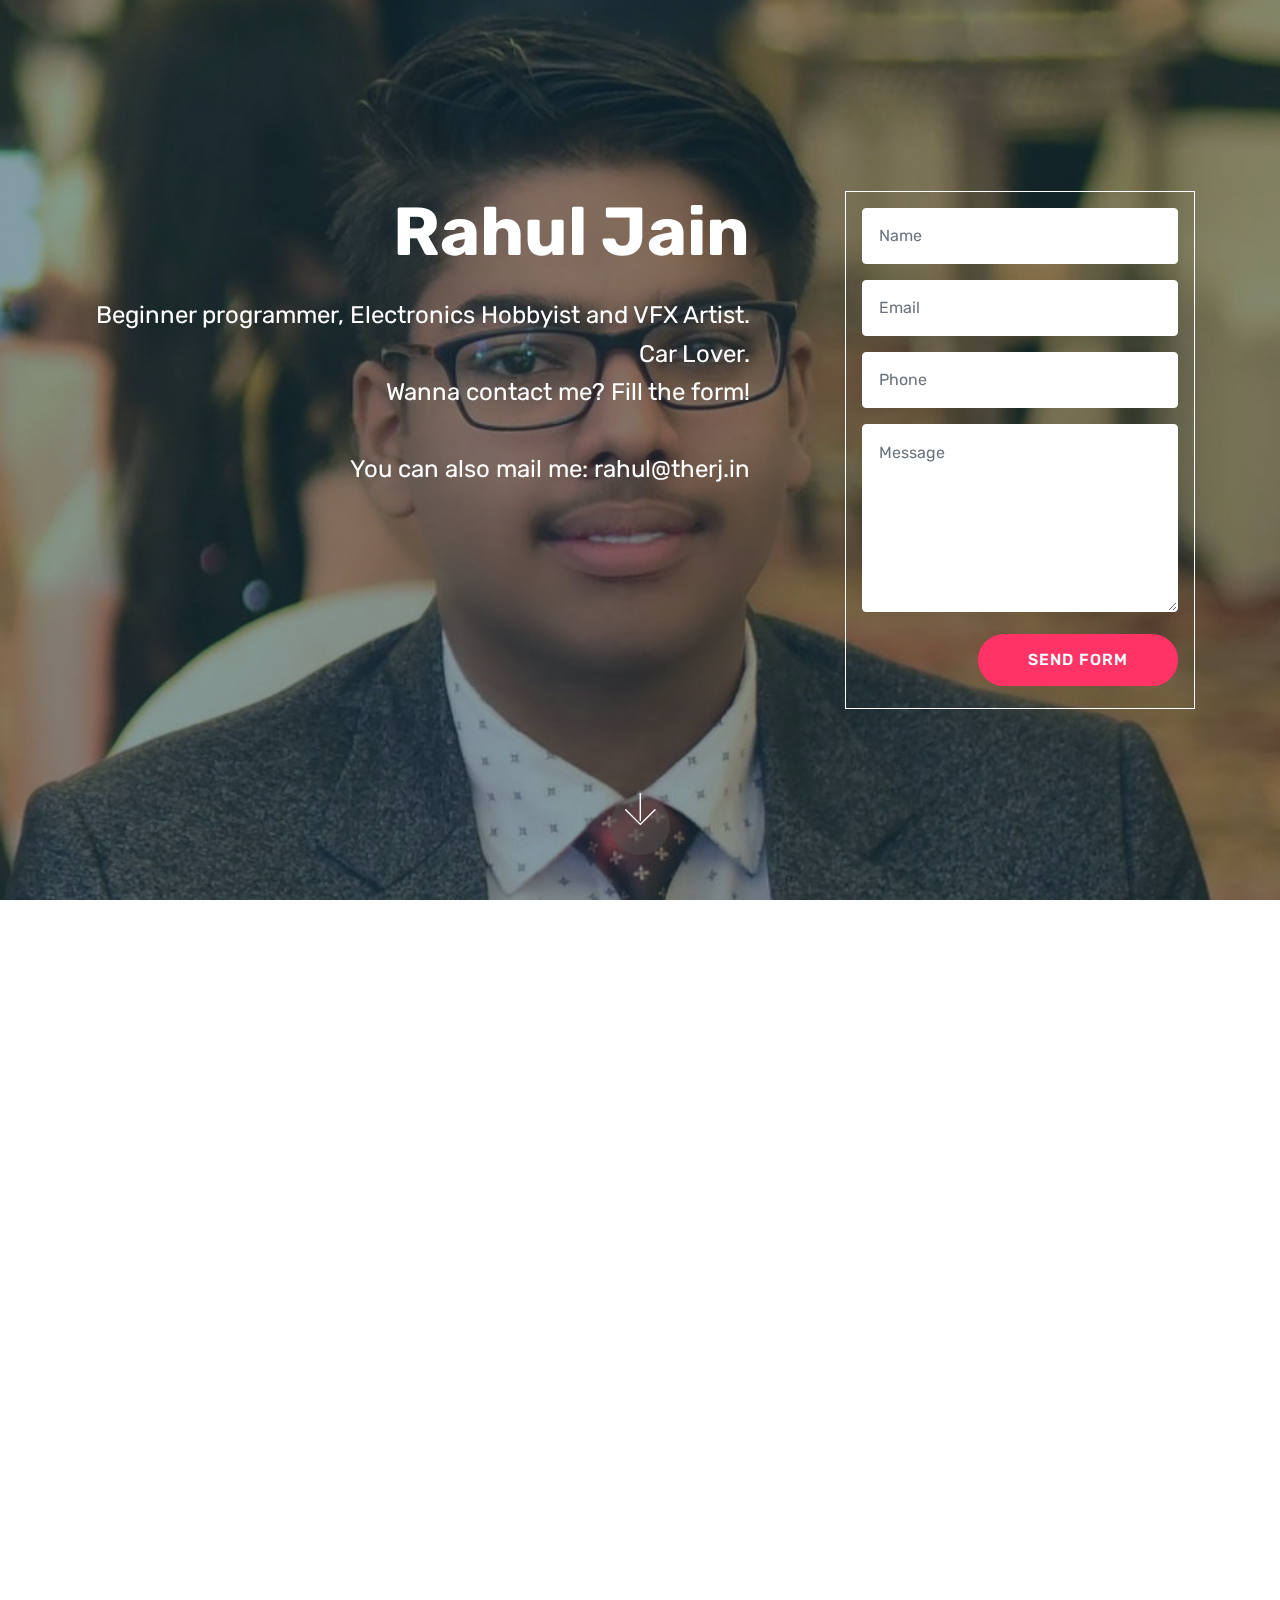
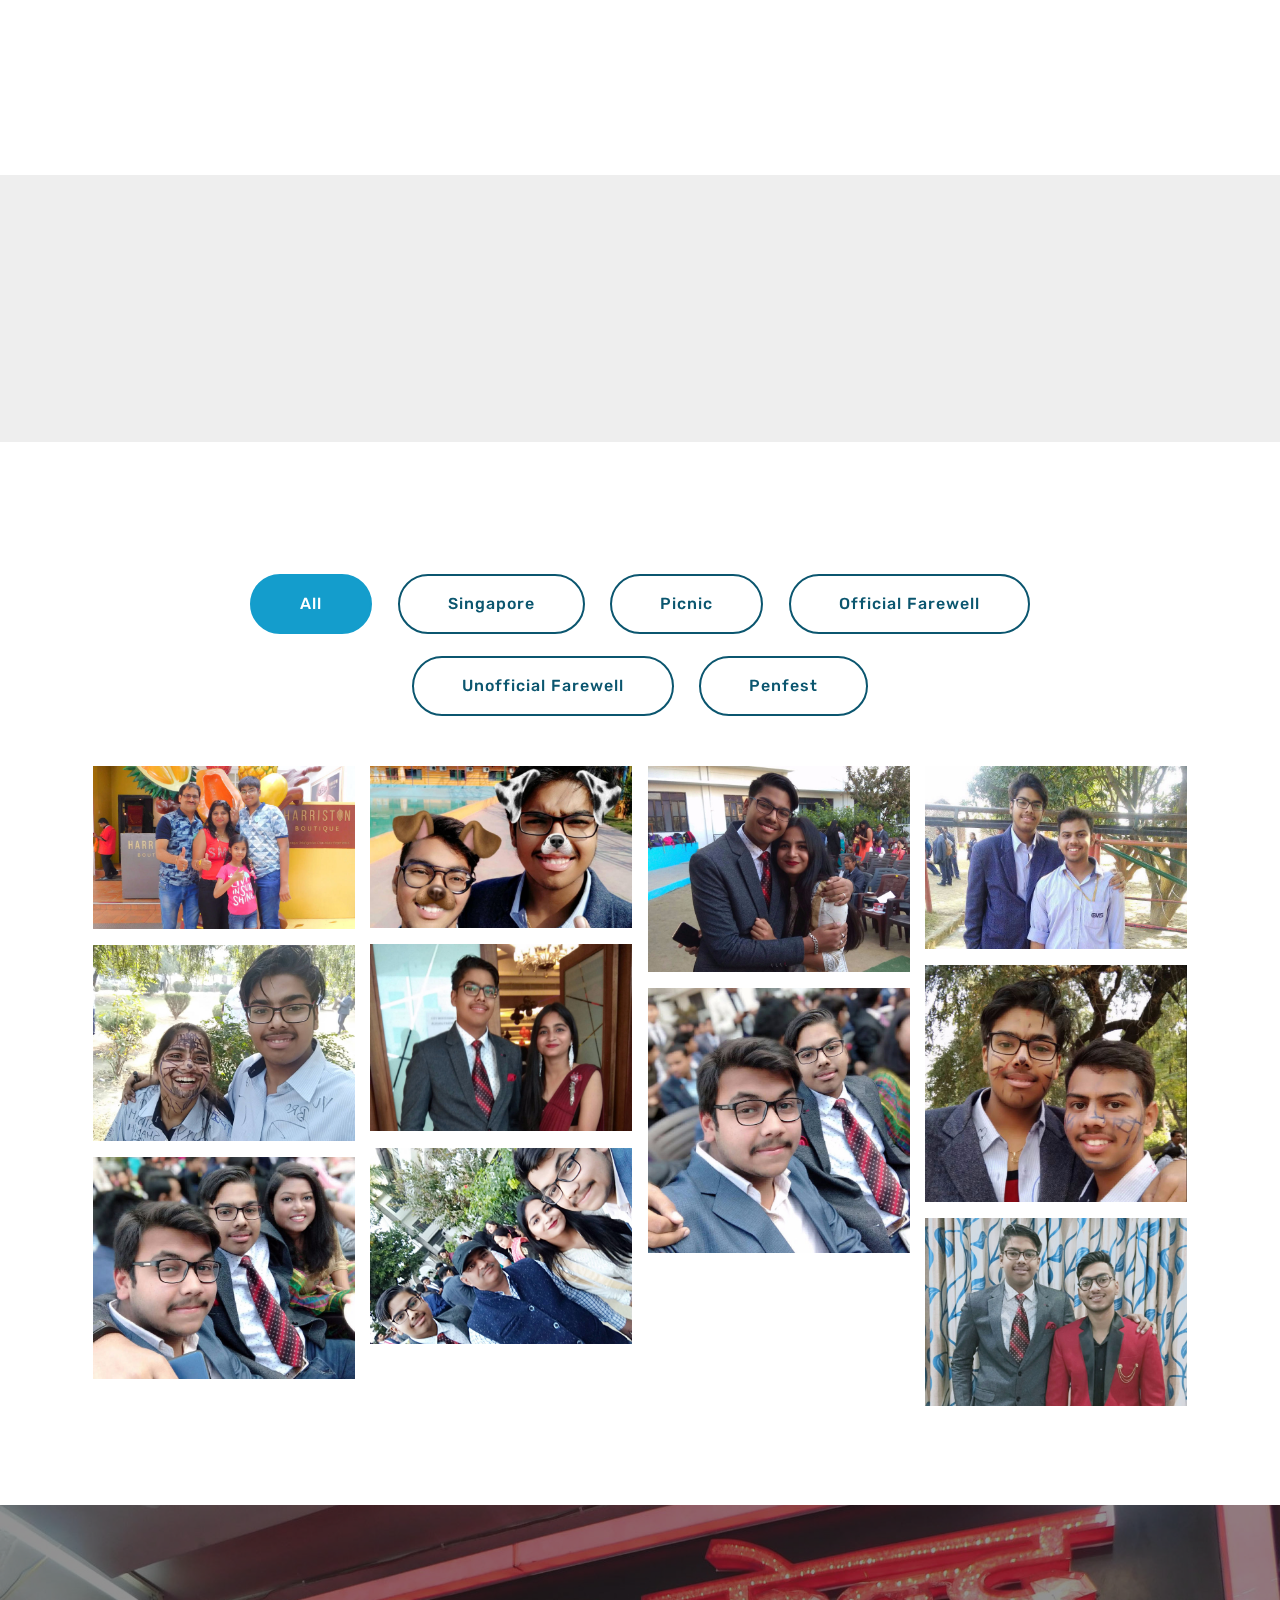
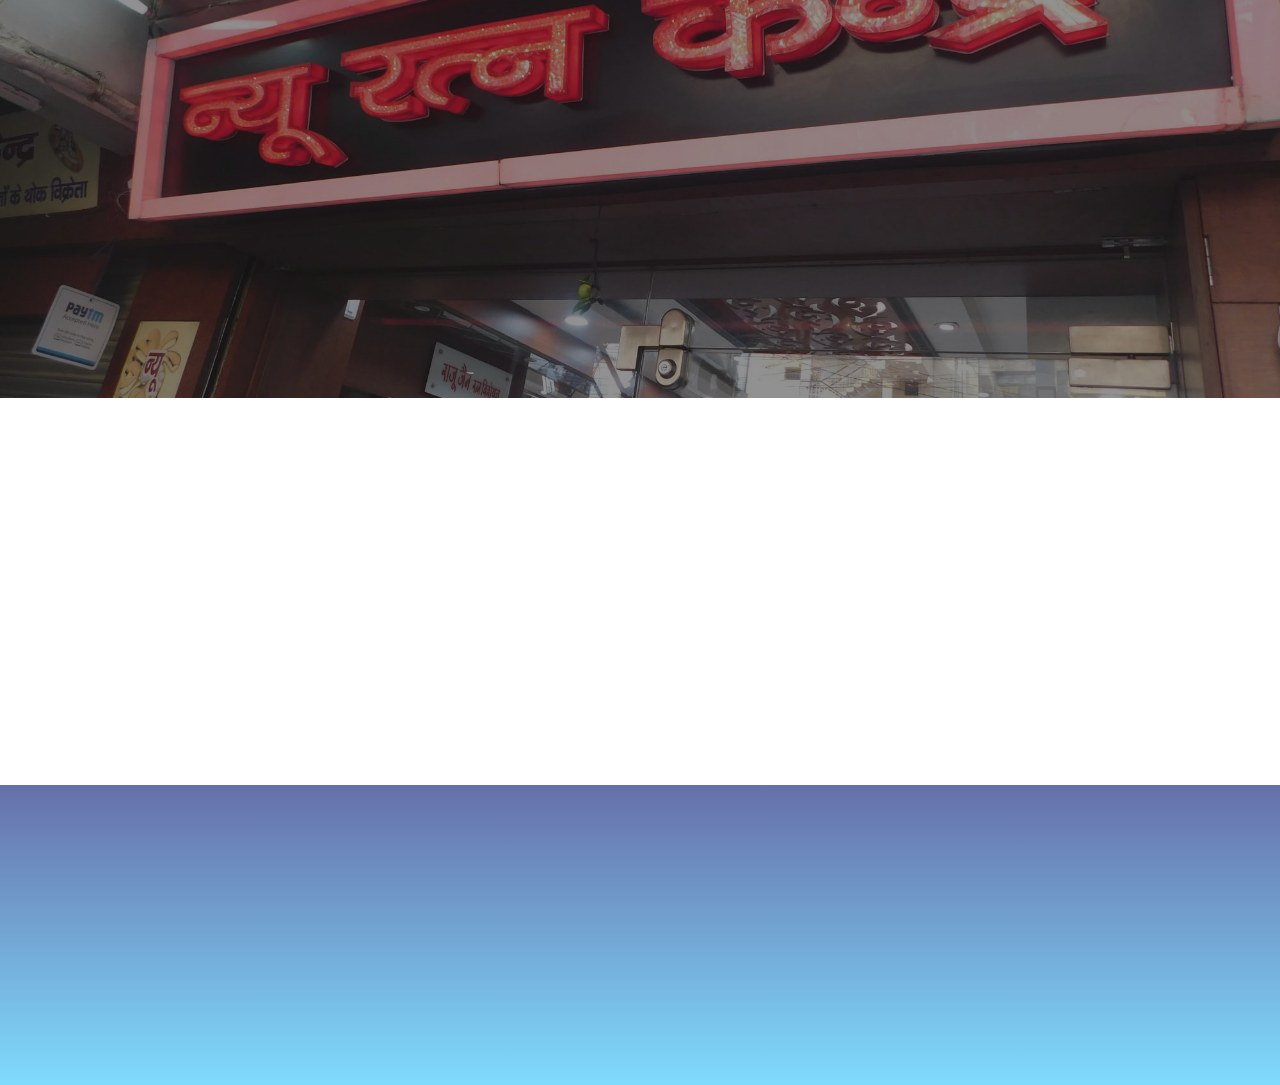
<file: index.html>
<!DOCTYPE html>
<html  >
<head>
  <!-- Site made with Mobirise Website Builder v4.12.1, https://mobirise.com -->
  <meta charset="UTF-8">
  <meta http-equiv="X-UA-Compatible" content="IE=edge">
  <meta name="generator" content="Rahul Jain">
  <meta name="viewport" content="width=1024">
  <link rel="shortcut icon" href="assets/images/picsart-01-09-07.20.42-128x128.png" type="image/x-icon">
  <meta name="description" content="">
  
  <title>Home</title>
  <link rel="stylesheet" href="assets/web/assets/mobirise-icons/mobirise-icons.css">
  <link rel="stylesheet" href="assets/bootstrap/css/bootstrap.min.css">
  <link rel="stylesheet" href="assets/bootstrap/css/bootstrap-grid.min.css">
  <link rel="stylesheet" href="assets/bootstrap/css/bootstrap-reboot.min.css">
  <link rel="stylesheet" href="assets/socicon/css/styles.css">
  <link rel="stylesheet" href="assets/animatecss/animate.min.css">
  <link rel="stylesheet" href="assets/tether/tether.min.css">
  <link rel="stylesheet" href="assets/theme/css/style.css">
  <link rel="stylesheet" href="assets/gallery/style.css">
  <link rel="preload" as="style" href="assets/mobirise/css/mbr-additional.css"><link rel="stylesheet" href="assets/mobirise/css/mbr-additional.css" type="text/css">
  
  
  
</head>
<body>

<!-- Analytics -->
<!-- Global site tag (gtag.js) - Google Analytics -->
<script async src="https://www.googletagmanager.com/gtag/js?id=UA-158760067-1"></script>
<script>
  window.dataLayer = window.dataLayer || [];
  function gtag(){dataLayer.push(arguments);}
  gtag('js', new Date());

  gtag('config', 'UA-158760067-1');
</script>

<!-- /Analytics -->


  <section class="header15 cid-rQT3CamShu mbr-fullscreen mbr-parallax-background" id="header15-3">

    

    <div class="mbr-overlay" style="opacity: 0.5; background-color: rgb(7, 59, 76);"></div>

    <div class="container align-right">
        <div class="row">
            <div class="mbr-white col-lg-8 col-md-7 content-container">
                <h1 class="mbr-section-title mbr-bold pb-3 mbr-fonts-style display-1">Rahul Jain</h1>
                <p class="mbr-text pb-3 mbr-fonts-style display-5">Beginner programmer, Electronics Hobbyist and VFX Artist. Car Lover.<br>Wanna contact me? Fill the form!<br><br>You can also mail me: rahul@therj.in</p>
            </div>
            <div class="col-lg-4 col-md-5">
                <div class="form-container">
                    <div class="media-container-column" data-form-type="formoid">
                        <!---Formbuilder Form--->
                        <form action="https://mobirise.com/" method="POST" class="mbr-form form-with-styler" data-form-title="Mobirise Form"><input type="hidden" name="email" data-form-email="true" value="Z0xM4DJVqWAdaBlZXPJnLTSH7xYoftRoM6PKnkOzli4eogWM9FLVCeGB2gpcREMYOcV0+CCZhH1l2CncQFnapOf6cgRP7fCpJvv7E1twv32XkjSuH/m1ys0pG1ZadDn0">
                            <div class="row">
                                <div hidden="hidden" data-form-alert="" class="alert alert-success col-12">Thanks for filling out the form to contact me! I will reach back to you within 3 business days.</div>
                                <div hidden="hidden" data-form-alert-danger="" class="alert alert-danger col-12">
                                </div>
                            </div>
                            <div class="dragArea row">
                                <div class="col-md-12 form-group " data-for="name">
                                    <input type="text" name="name" placeholder="Name" data-form-field="Name" required="required" class="form-control px-3 display-7" id="name-header15-3">
                                </div>
                                <div class="col-md-12 form-group " data-for="email">
                                    <input type="email" name="email" placeholder="Email" data-form-field="Email" required="required" class="form-control px-3 display-7" id="email-header15-3">
                                </div>
                                <div data-for="phone" class="col-md-12 form-group ">
                                    <input type="tel" name="phone" placeholder="Phone" data-form-field="Phone" class="form-control px-3 display-7" id="phone-header15-3">
                                </div>
                                <div data-for="message" class="col-md-12 form-group ">
                                    <textarea name="message" placeholder="Message" data-form-field="Message" class="form-control px-3 display-7" id="message-header15-3"></textarea>
                                </div>
                                <div class="col-md-12 input-group-btn">
                                    <button type="submit" class="btn btn-secondary btn-form display-4">SEND FORM</button>
                                </div>
                            </div>
                        </form><!---Formbuilder Form--->
                    </div>
                </div>
            </div>
        </div>
    </div>
    <div class="mbr-arrow hidden-sm-down" aria-hidden="true">
        <a href="#next">
            <i class="mbri-down mbr-iconfont"></i>
        </a>
    </div>
</section>

<section class="engine"><a href="https://mobirise.info/m">free site design templates</a></section><section class="cid-rQT4ERD6yN" id="image2-5">

    

    <figure class="mbr-figure">
        <div class="image-block" style="width: 100%;">
            <img src="assets/images/picsart-01-09-07.20.42-1000x1000.jpeg" alt="Rahul Jain" title="Rahul Jain">
            <figcaption class="mbr-figure-caption mbr-figure-caption-over">
                <div class="pb-5 px-3 mbr-white align-center mbr-fonts-style display-5">
                    This is me, Rahul Jain!</div>
            </figcaption>
        </div>
    </figure>
</section>

<section class="mbr-section content5 cid-rQTjh1xdpJ mbr-parallax-background" id="content5-d">

    

    

    <div class="container">
        <div class="media-container-row">
            <div class="title col-12 col-md-8">
                <h2 class="align-center mbr-bold mbr-white pb-3 mbr-fonts-style display-1">
                    Photo Gallery</h2>
                <h3 class="mbr-section-subtitle align-center mbr-light mbr-white pb-3 mbr-fonts-style display-5">
                    A few photos of Rahul Jain with some precious people in his life.</h3>
                
                
            </div>
        </div>
    </div>
</section>

<section class="mbr-gallery mbr-slider-carousel cid-rQT5avbIx3" id="gallery2-6">

    

    <div class="container">
        <div><!-- Filter --><div class="mbr-gallery-filter container gallery-filter-active"><ul buttons="0"><li class="mbr-gallery-filter-all"><a class="btn btn-md btn-primary-outline active display-7" href="">All</a></li></ul></div><!-- Gallery --><div class="mbr-gallery-row"><div class="mbr-gallery-layout-default"><div><div><div class="mbr-gallery-item mbr-gallery-item--p1" data-video-url="false" data-tags="Singapore"><div href="#lb-gallery2-6" data-slide-to="0" data-toggle="modal"><img src="assets/images/dscn0685-2000x1500-800x499.jpeg" alt="Family" title="Family"><span class="icon-focus"></span></div></div><div class="mbr-gallery-item mbr-gallery-item--p1" data-video-url="false" data-tags="Picnic"><div href="#lb-gallery2-6" data-slide-to="1" data-toggle="modal"><img src="assets/images/img-20191216-145251-1061x660-800x498.jpg" alt="Rahul and Mudit" title="Rahul and Mudit"><span class="icon-focus"></span></div></div><div class="mbr-gallery-item mbr-gallery-item--p1" data-video-url="false" data-tags="Official Farewell"><div href="#lb-gallery2-6" data-slide-to="2" data-toggle="modal"><img src="assets/images/bestone-1-1600x1600-800x632.jpeg" alt="Rahul and Siddhi" title="Rahul and Siddhi"><span class="icon-focus"></span></div></div><div class="mbr-gallery-item mbr-gallery-item--p1" data-video-url="false" data-tags="Picnic"><div href="#lb-gallery2-6" data-slide-to="3" data-toggle="modal"><img src="assets/images/img-20191217-085456-76-750x1000-682x478.jpeg" alt="Rahul and Shreyansh" title="Rahul and Shreyansh"><span class="icon-focus"></span></div></div><div class="mbr-gallery-item mbr-gallery-item--p1" data-video-url="false" data-tags="Unofficial Farewell"><div href="#lb-gallery2-6" data-slide-to="4" data-toggle="modal"><img src="assets/images/pic-2000x2000-800x574.jpeg" alt="Rahul and Siddhi" title="Rahul and Siddhi"><span class="icon-focus"></span></div></div><div class="mbr-gallery-item mbr-gallery-item--p1" data-video-url="false" data-tags="Penfest"><div href="#lb-gallery2-6" data-slide-to="5" data-toggle="modal"><img src="assets/images/img-20200125-144203-2000x1500-800x600.jpg" alt="Rahul and Siddhi" title="Rahul and Siddhi"><span class="icon-focus"></span></div></div><div class="mbr-gallery-item mbr-gallery-item--p1" data-video-url="false" data-tags="Penfest"><div href="#lb-gallery2-6" data-slide-to="6" data-toggle="modal"><img src="assets/images/img-20200125-wa0011-959x1280-800x727.jpeg" alt="Rahul and Shreyansh" title="Rahul and Shreyansh"><span class="icon-focus"></span></div></div><div class="mbr-gallery-item mbr-gallery-item--p1" data-video-url="false" data-tags="Official Farewell"><div href="#lb-gallery2-6" data-slide-to="7" data-toggle="modal"><img src="assets/images/img-20200131-wa0022-960x1280-800x813.jpeg" alt="" title=""><span class="icon-focus"></span></div></div><div class="mbr-gallery-item mbr-gallery-item--p1" data-video-url="false" data-tags="Official Farewell"><div href="#lb-gallery2-6" data-slide-to="8" data-toggle="modal"><img src="assets/images/img-20200131-163631-2000x1500-800x600.jpg" alt="" title=""><span class="icon-focus"></span></div></div><div class="mbr-gallery-item mbr-gallery-item--p1" data-video-url="false" data-tags="Official Farewell"><div href="#lb-gallery2-6" data-slide-to="9" data-toggle="modal"><img src="assets/images/img-20200131-wa0021-960x1280-800x679.jpeg" alt="" title=""><span class="icon-focus"></span></div></div><div class="mbr-gallery-item mbr-gallery-item--p1" data-video-url="false" data-tags="Unofficial Farewell"><div href="#lb-gallery2-6" data-slide-to="10" data-toggle="modal"><img src="assets/images/a1-1-2000x2403-800x577.jpeg" alt="" title=""><span class="icon-focus"></span></div></div></div></div><div class="clearfix"></div></div></div><!-- Lightbox --><div data-app-prevent-settings="" class="mbr-slider modal fade carousel slide" tabindex="-1" data-keyboard="true" data-interval="false" id="lb-gallery2-6"><div class="modal-dialog"><div class="modal-content"><div class="modal-body"><div class="carousel-inner"><div class="carousel-item"><img src="assets/images/dscn0685-2000x1500.jpeg" alt="Family" title="Family"></div><div class="carousel-item"><img src="assets/images/img-20191216-145251-1061x660.jpg" alt="Rahul and Mudit" title="Rahul and Mudit"></div><div class="carousel-item"><img src="assets/images/bestone-1-1600x1600.jpeg" alt="Rahul and Siddhi" title="Rahul and Siddhi"></div><div class="carousel-item"><img src="assets/images/img-20191217-085456-76-750x1000.jpeg" alt="Rahul and Shreyansh" title="Rahul and Shreyansh"></div><div class="carousel-item"><img src="assets/images/pic-2000x2000.jpeg" alt="Rahul and Siddhi" title="Rahul and Siddhi"></div><div class="carousel-item"><img src="assets/images/img-20200125-144203-2000x1500.jpg" alt="Rahul and Siddhi" title="Rahul and Siddhi"></div><div class="carousel-item"><img src="assets/images/img-20200125-wa0011-959x1280.jpeg" alt="Rahul and Shreyansh" title="Rahul and Shreyansh"></div><div class="carousel-item"><img src="assets/images/img-20200131-wa0022-960x1280.jpeg" alt="" title=""></div><div class="carousel-item"><img src="assets/images/img-20200131-163631-2000x1500.jpg" alt="" title=""></div><div class="carousel-item"><img src="assets/images/img-20200131-wa0021-960x1280.jpeg" alt="" title=""></div><div class="carousel-item active"><img src="assets/images/a1-1-2000x2403.jpeg" alt="" title=""></div></div><a class="carousel-control carousel-control-prev" role="button" data-slide="prev" href="#lb-gallery2-6"><span class="mbri-left mbr-iconfont" aria-hidden="true"></span><span class="sr-only">Previous</span></a><a class="carousel-control carousel-control-next" role="button" data-slide="next" href="#lb-gallery2-6"><span class="mbri-right mbr-iconfont" aria-hidden="true"></span><span class="sr-only">Next</span></a><a class="close" href="#" role="button" data-dismiss="modal"><span class="sr-only">Close</span></a></div></div></div></div></div>
    </div>

</section>

<section class="mbr-section info3 cid-rQTgsV4LwB" id="info3-c">

    

    <div class="mbr-overlay" style="opacity: 0.5; background-color: rgb(35, 35, 35);">
    </div>

    <div class="container">
        <div class="row justify-content-center">
            <div class="media-container-column title col-12 col-md-10">
                <h2 class="align-left mbr-bold mbr-white pb-3 mbr-fonts-style display-2">My Shop - New Ratna Kendra</h2>
                <h3 class="mbr-section-subtitle align-left mbr-light mbr-white pb-3 mbr-fonts-style display-5">
                    Wholesaler of precious and semi-precious gemstones as well as gold, silver and diamond jewellery.</h3>
                <p class="mbr-text align-left mbr-white mbr-fonts-style display-7">We have 20 years of experience in this business. We assure you best quality.</p>
                <div class="mbr-section-btn align-left py-4"><a class="btn btn-primary display-4" href="https://newratnakendra.com" target="_blank">LEARN MORE</a>
                    <a class="btn btn-white-outline display-4" href="mailto:raju@newratnakendra.com">Contact</a></div>
            </div>
        </div>
    </div>
</section>

<section class="mbr-section contacts2 cid-rQTdT7E1KB" id="contacts2-8">
    <!---->
    
    <!---->
    <!--Overlay-->
    
    <!--Container-->
    <div class="container">
        <div class="row">
            <!--Titles-->
            <div class="title col-12">
                <h2 class="align-left mbr-fonts-style display-1">How to contact me:</h2>
                
            </div>
            <div class="col-12">
                <div class="row justify-content-center">
                    <div class="col-12 col-md-4">
                        <div class="b b-adress">
                            <h5 class="align-left mbr-fonts-style m-0 display-5">
                                Address:
                            </h5>
                            <p class="mbr-text align-left mbr-fonts-style display-7">
                                Brahm Nagar, Sitapur Road, Lucknow - 226020</p>
                        </div>
                    </div>
                    <div class="col-12 col-md-4">
                        <div class="b b-phone">
                            <h5 class="align-left mbr-fonts-style m-0 display-5">
                                Phone:
                            </h5>
                            <p class="mbr-text align-left mbr-fonts-style display-7">
                                +91 63945 99722</p>
                        </div>
                    </div>
                    <div class="col-12 col-md-4">
                        <div class="b b-mail">
                            <h5 class="align-left mbr-fonts-style m-0 display-5">
                                E-mail:
                            </h5>
                            <p class="mbr-text align-left mbr-fonts-style display-7">
                                rahul@therj.in<br>jainrahul2902@gmail.com</p>
                        </div>
                    </div>
                </div>
            </div>
        </div>
    </div>
</section>

<section class="cid-rQTecKQ062" id="social-buttons2-a">

    

    

    <div class="container">
        <div class="media-container-row">
            <div class="col-md-8 align-center">
                <h2 class="pb-3 mbr-fonts-style display-2">Follow me!
                </h2>
                <div class="social-list pl-0 mb-0">
                    <a href="https://www.instagram.com/iam.rahul.jain/">
                        <span class="px-2 mbr-iconfont mbr-iconfont-social socicon-instagram socicon"></span>
                    </a>
                    <a href="https://www.facebook.com/profile.php?id=100045996831165" target="_blank">
                        <span class="px-2 mbr-iconfont mbr-iconfont-social socicon-facebook socicon"></span>
                    </a>
                    <a href="https://instagram.com/iam.rahul.jain" target="_blank">
                        
                    </a>
                    <a href="https://www.youtube.com/c/mobirise" target="_blank">
                        
                    </a>
                    <a href="https://www.behance.net/Mobirise" target="_blank">
                        
                    </a>
                </div>
            </div>
        </div>
    </div>
</section>


  <script src="assets/web/assets/jquery/jquery.min.js"></script>
  <script src="assets/popper/popper.min.js"></script>
  <script src="assets/bootstrap/js/bootstrap.min.js"></script>
  <script src="assets/smoothscroll/smooth-scroll.js"></script>
  <script src="assets/parallax/jarallax.min.js"></script>
  <script src="assets/viewportchecker/jquery.viewportchecker.js"></script>
  <script src="assets/masonry/masonry.pkgd.min.js"></script>
  <script src="assets/imagesloaded/imagesloaded.pkgd.min.js"></script>
  <script src="assets/bootstrapcarouselswipe/bootstrap-carousel-swipe.js"></script>
  <script src="assets/tether/tether.min.js"></script>
  <script src="assets/vimeoplayer/jquery.mb.vimeo_player.js"></script>
  <script src="assets/sociallikes/social-likes.js"></script>
  <script src="assets/theme/js/script.js"></script>
  <script src="assets/slidervideo/script.js"></script>
  <script src="assets/gallery/player.min.js"></script>
  <script src="assets/gallery/script.js"></script>
  <script src="assets/formoid/formoid.min.js"></script>
  
  
 <div id="scrollToTop" class="scrollToTop mbr-arrow-up"><a style="text-align: center;"><i class="mbr-arrow-up-icon mbr-arrow-up-icon-cm cm-icon cm-icon-smallarrow-up"></i></a></div>
    <input name="animation" type="hidden">
  </body>
</html>
</file>
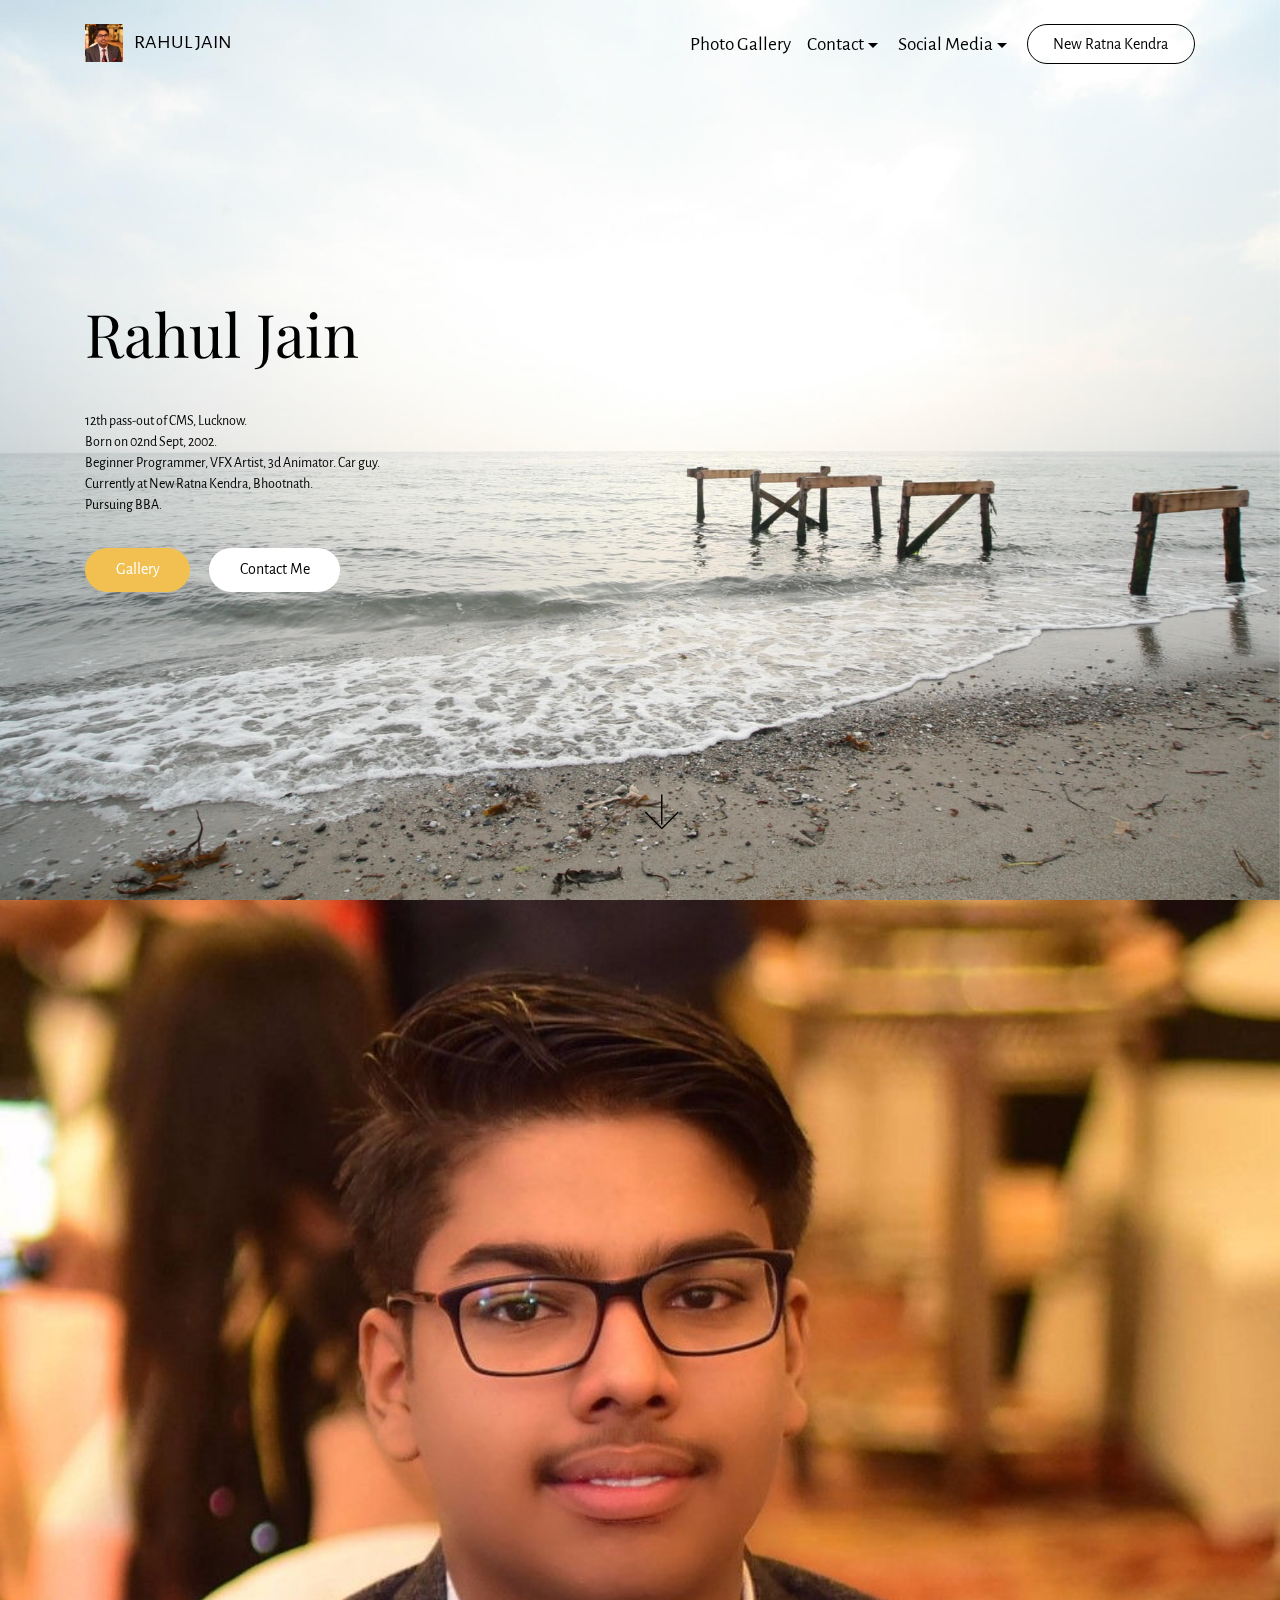
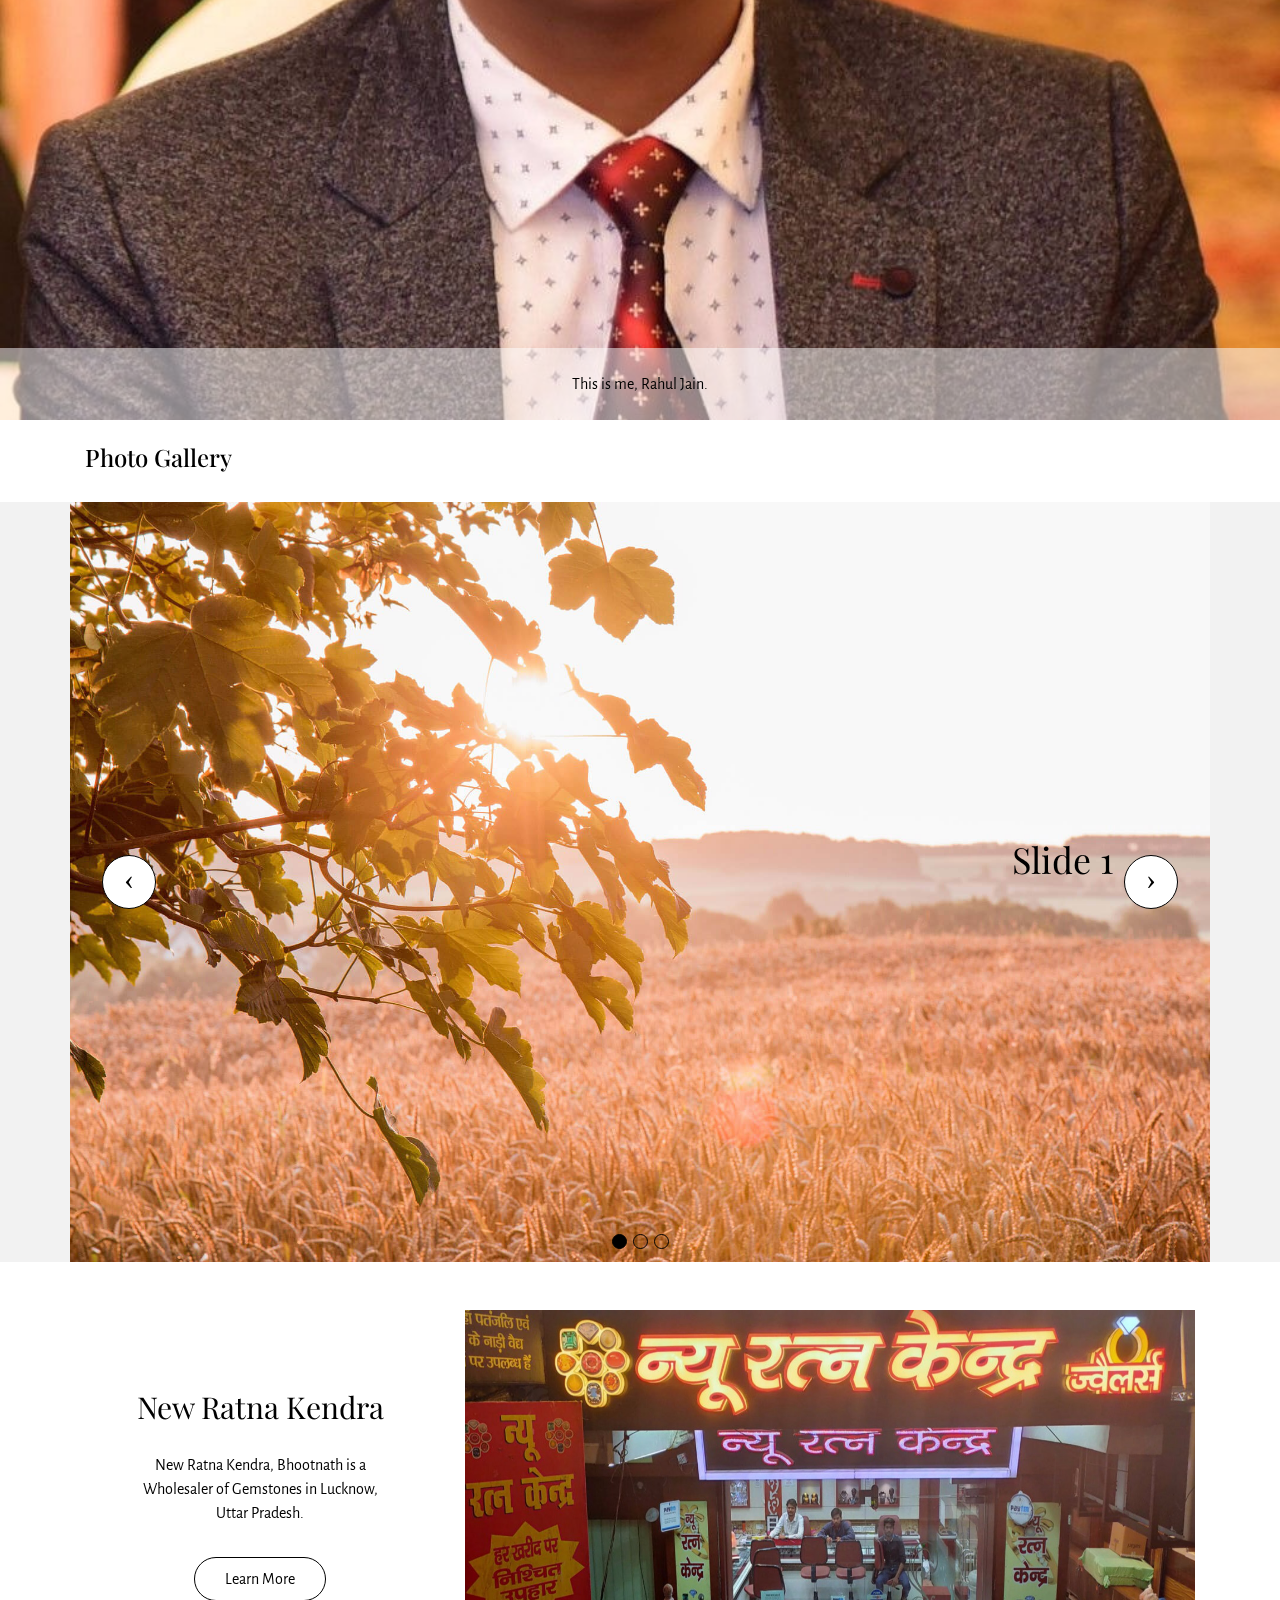
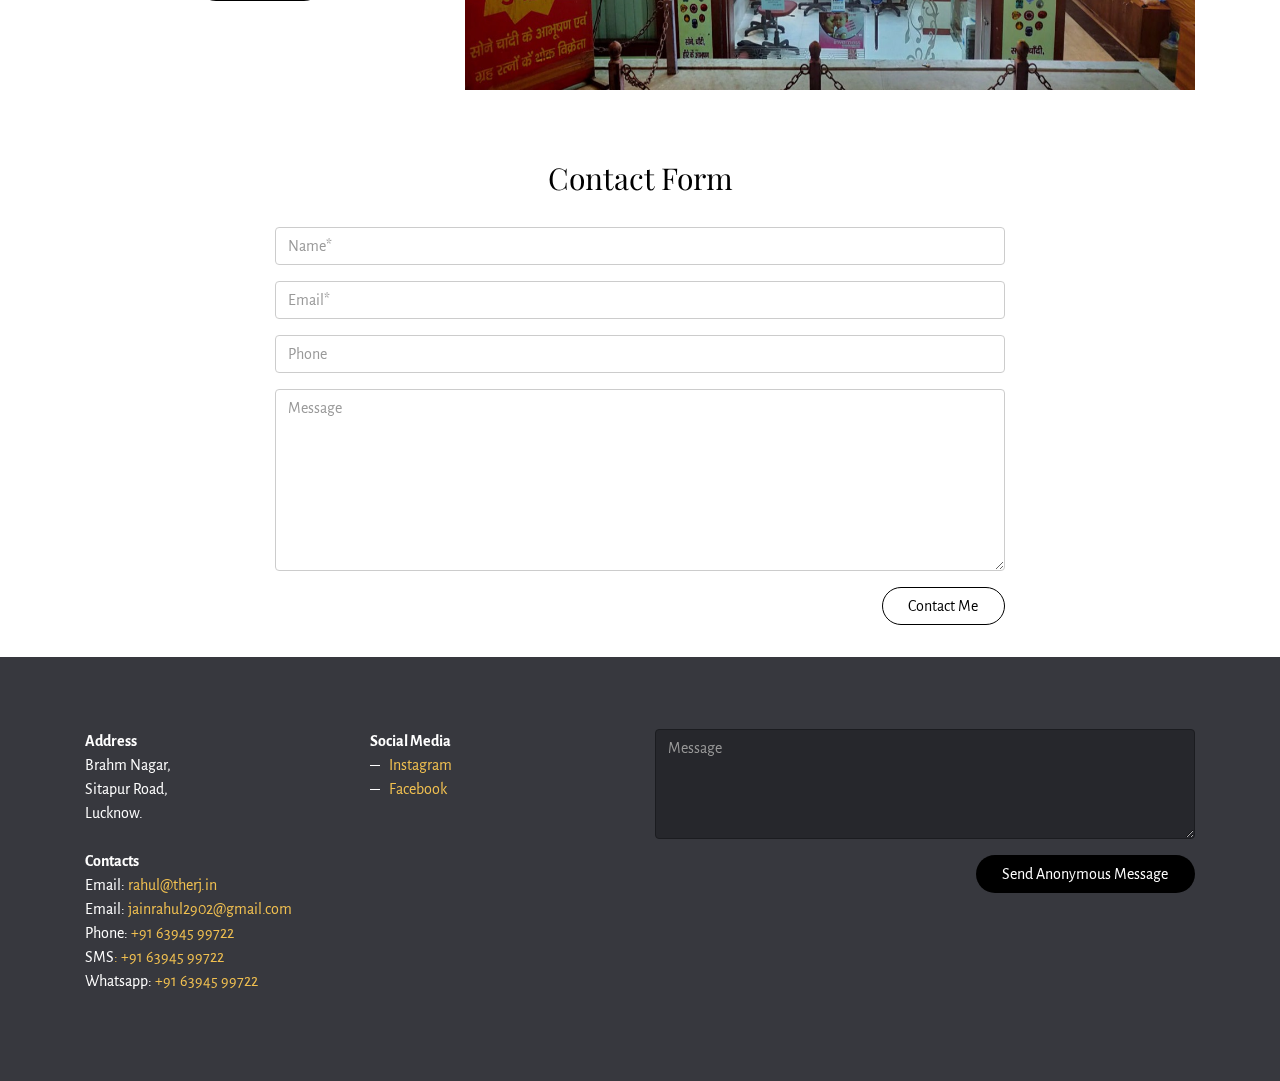
<file: demo/index.html>
<!DOCTYPE html>
<html  >
<head>
  <!-- Site made with Mobirise Website Builder v4.12.3, https://mobirise.com -->
  <meta charset="UTF-8">
  <meta http-equiv="X-UA-Compatible" content="IE=edge">
  <meta name="generator" content="Mobirise v4.12.3, mobirise.com">
  <meta name="viewport" content="width=device-width, initial-scale=1, minimum-scale=1">
  <link rel="shortcut icon" href="assets/images/picsart-01-09-07.20.42-128x128.png" type="image/x-icon">
  <meta name="description" content="">
  
  
  <title>Rahul Jain - Home</title>
  <link rel="stylesheet" href="https://fonts.googleapis.com/css?family=Alegreya+Sans:400,700&subset=latin,vietnamese,latin-ext">
  <link rel="stylesheet" href="assets/web/assets/mobirise-icons/mobirise-icons.css">
  <link rel="stylesheet" href="https://fonts.googleapis.com/css?family=Playfair+Display:400,700&subset=latin,cyrillic">
  <link rel="stylesheet" href="assets/tether/tether.min.css">
  <link rel="stylesheet" href="assets/bootstrap/css/bootstrap.min.css">
  <link rel="stylesheet" href="assets/facebook-plugin/style.css">
  <link rel="stylesheet" href="assets/dropdown-menu/style.light.css">
  <link rel="stylesheet" href="assets/puritym/css/style.css">
  <link rel="preload" as="style" href="assets/mobirise/css/mbr-additional.css"><link rel="stylesheet" href="assets/mobirise/css/mbr-additional.css" type="text/css">
  
  
  
</head>
<body>
  <section id="dropdown-menu-0" data-rv-view="0">

    <nav class="navbar navbar-dropdown transparent navbar-fixed-top bg-color">

        <div class="container">

            <div class="navbar-brand">
                <a href="https://mobirise.com" class="navbar-logo"><img src="assets/images/picsart-01-09-07.20.42-128x128.jpg" alt="Mobirise"></a>
                <a class="text-black" href="https://mobirise.com">RAHUL JAIN</a>
            </div>

            <button class="navbar-toggler pull-xs-right hidden-md-up" type="button" data-toggle="collapse" data-target="#exCollapsingNavbar">
                <div class="hamburger-icon"></div>
            </button>

            <ul class="nav-dropdown collapse pull-xs-right navbar-toggleable-sm nav navbar-nav" id="exCollapsingNavbar"><li class="nav-item"><a class="nav-link link" href="index.html#msg-box1-g">Photo Gallery</a></li><li class="nav-item dropdown"><a class="nav-link link dropdown-toggle" data-toggle="dropdown-submenu" href="https://mobirise.com/" aria-expanded="false">Contact</a><div class="dropdown-menu"><a class="dropdown-item" href="tel:+916394599722">CALL: +91 63945 99722</a><a class="dropdown-item" href="sms:+916394599722">SMS: +91 63945 99722</a><a class="dropdown-item" href="https://wa.me/+916394599722">Whatsapp: +91 63945 99722</a><a class="dropdown-item" href="mailto:rahul@therj.in">rahul@therj.in</a><a class="dropdown-item" href="mailto:jainrahul2902@gmail.com">jainrahul2902@gmail.com<br></a><a class="dropdown-item" href="index.html#form1-4">Contact Form<br></a><a class="dropdown-item" href="index.html#contacts3-3">Anonymous Message<br></a></div></li><li class="nav-item dropdown"><a class="nav-link link dropdown-toggle" data-toggle="dropdown-submenu" href="https://mobirise.com/" aria-expanded="false">Social Media</a><div class="dropdown-menu"><a class="dropdown-item" href="http://link.therj.in/fb">Instagram</a><a class="dropdown-item" href="https://mobirise.com/">Facebook</a></div></li><li class="nav-item nav-btn"><a class="nav-link btn btn-black btn-black-outline" href="https://newratnakendra.com" target="_blank">New Ratna Kendra</a></li></ul>

        </div>

    </nav>

</section>

<section class="mbr-section mbr-section-full mbr-parallax-background mbr-after-navbar" id="header4-1" data-rv-view="2" style="background-image: url(assets/images/photo-2.jpg);">
    <div class="mbr-table-cell">
        
        <div class="container">
            <div class="row">
                <div class="col-md-8">

                    <h1 class="mbr-section-title display-1">Rahul Jain</h1>
                    <p class="lead">12th pass-out of CMS, Lucknow.<br>Born on 02nd Sept, 2002.<br>Beginner Programmer, VFX Artist, 3d Animator. Car guy.<br>Currently at New Ratna Kendra, Bhootnath.<br>Pursuing BBA.</p>
                    <div class="mbr-buttons--left"><a class="btn btn-lg btn-warning" href="https://mobirise.com">Gallery</a> <a class="btn btn-lg btn-white" href="index.html#form1-4">Contact Me</a></div>
                </div>
            </div>
        </div>
        <a class="mbr-arrow" href="#image1-e"><span class="mbri-down mbr-iconfont"></span></a>
    </div>
</section>

<section class="mbr-section mbr-section-nopadding mbr-figure--caption-outside-bottom" id="image1-e" data-rv-view="86">
    <div class="mbr-figure">
        <div><img src="assets/images/picsart-01-09-07.20.42-1000x1000.jpeg"></div>
        <div class="mbr-figure-caption mbr-figure-caption-over">
            <div class="container">This is me, Rahul Jain.</div>
        </div>
    </div>
</section>

<section class="mbr-section mbr-section-small mbr-parallax-background" id="msg-box1-g" data-rv-view="90" style="background-image: url(assets/images/photo-10.jpg); padding-top: 1.5rem; padding-bottom: 1.5rem;">
    

    <div class="container">
        <div class="row">
            
            <div>

                <div class="col-sm-8">
                    <h2 class="mbr-section-title h1">Photo Gallery</h2>
                    
                </div>                
                
            </div>
        </div>
    </div>
</section>

<section class="mbr-slider mbr-section mbr-section__container carousel slide mbr-section-nopadding" data-ride="carousel" data-keyboard="false" data-wrap="true" data-interval="5000" id="slider-d" data-rv-view="74" style="background-color: rgb(242, 242, 242);">
    <div class=" container boxed-slider" style="padding-top: 0px; padding-bottom: 0px;">
        <div>
            <div>
                <ol class="carousel-indicators">
                    <li data-app-prevent-settings="" data-target="#slider-d" class="active" data-slide-to="0"></li><li data-app-prevent-settings="" data-target="#slider-d" data-slide-to="1"></li><li data-app-prevent-settings="" data-target="#slider-d" data-slide-to="2"></li>
                </ol>
                <div class="carousel-inner" role="listbox">
                    <div class="mbr-section carousel-item dark center active">
                        <div class="mbr-table-cell">
                         
                            <div>
                                <img src="assets/images/photo-6.jpg">
                                <div class="row">
                                    <div class="col-md-8 col-md-offset-3 text-xs-right">
                                        <h2 class="mbr-section-title display-1">Slide 1</h2>
                                        

                                        
                                    </div>
                                </div>
                            </div>
                        </div>
                    </div><div class="mbr-section carousel-item dark center">
                        <div class="mbr-table-cell">
                         
                            <div>
                                <img src="assets/images/photo-9.jpg">
                                <div class="row">
                                    <div class="col-md-8 col-md-offset-1">
                                        <h2 class="mbr-section-title display-1">Slide 2</h2>
                                        

                                        
                                    </div>
                                </div>
                            </div>
                        </div>
                    </div><div class="mbr-section carousel-item dark center">
                        <div class="mbr-table-cell">
                         
                            <div>
                                <img src="assets/images/photo-10.jpg">
                                <div class="row">
                                    <div class="col-md-8 col-md-offset-2 text-xs-center">
                                        <h2 class="mbr-section-title display-1">Slide 3</h2>
                                        

                                        
                                    </div>
                                </div>
                            </div>
                        </div>
                    </div>
                </div>
                
                <a data-app-prevent-settings="" class="left carousel-control" role="button" data-slide="prev" href="#slider-d">
                    <span class="icon-prev" aria-hidden="true"></span>
                    <span class="sr-only">Previous</span>
                </a>
                <a data-app-prevent-settings="" class="right carousel-control" role="button" data-slide="next" href="#slider-d">
                    <span class="icon-next" aria-hidden="true"></span>
                    <span class="sr-only">Next</span>
                </a>
            </div>
        </div>
    </div>
</section>

<section class="mbr-section mbr-section-nopadding mbr-parallax-background" id="msg-box4-6" data-rv-view="27" style="background-image: url(assets/images/photo-6.jpg); padding-top: 3rem; padding-bottom: 3rem;">
    
    <div class="container">
        <div class="row">
            
            <div class="col-xs-12 col-lg-3 mbr-inner-padding text-xs-center mbr-table-cell-lg">
                <h3 class="mbr-section-title display-4">New Ratna Kendra</h3>
                
                <div class="lead"><p>New Ratna Kendra, Bhootnath is a Wholesaler of Gemstones in Lucknow, Uttar Pradesh.</p></div>
                <div><a class="btn btn-lg btn-secondary-outline" href="https://mobirise.com">Learn More</a></div>
            </div>
            <div class="col-xs-12 col-lg-9 mbr-table-cell-lg image-size" style="width: 50%;">
                <div class="mbr-figure"><img src="assets/images/bg-1-1400x773.jpeg"></div>
            </div>
        </div>
    </div>
</section>

<section class="mbr-section mbr-section-small mbr-parallax-background" id="form1-4" data-rv-view="16" style="background-image: url(assets/images/photo-3.jpg); padding-top: 1.5rem; padding-bottom: 1.5rem;">
    
    <div class="container">
        <div class="row">
            <div class="col-sm-8 col-sm-offset-2" data-form-type="formoid">
                <h2 class="mbr-section-title display-3 text-xs-center">Contact Form</h2>

                <div data-form-alert="true"><div hidden="" data-form-alert-success="true">Your message has been received. You will be reached out within 3 business days. Thank you!</div></div>
                <form action="https://mobirise.com/" method="post" data-form-title="Contact Form">
                    <input type="hidden" value="OcwGzBIDSMjcIOnAM6Eg2QGfbhAPdYwBlAHDeZE+0ogmbHwdY5eAUMNYT5uYlXjEwAlzYufEvV0/Xn4Z/BbS7ea60DJvJxtDNoj31ko7fKvCxgn0Su+RzhQcuX7e+981" data-form-email="true">
                    <div class="form-group">
                        <input type="text" class="form-control" name="name" required="" placeholder="Name*" data-form-field="Name">
                    </div>
                    <div class="form-group">
                        <input type="email" class="form-control" name="email" required="" placeholder="Email*" data-form-field="Email">
                    </div>
                    <div class="form-group">
                        <input type="tel" class="form-control" name="phone" placeholder="Phone" data-form-field="Phone">
                    </div>
                    <div class="form-group">
                        <textarea class="form-control" name="message" rows="7" placeholder="Message" data-form-field="Message"></textarea>
                    </div>
                    <div class="text-xs-right"><button type="submit" class="btn btn-secondary-outline">Contact Me</button></div>
                </form>
            </div>
        </div>
    </div>
</section>

<section class="mbr-section mbr-section-small mbr-footer" id="contacts3-3" data-rv-view="7" style="background-color: rgb(55, 56, 62); padding-top: 4.5rem; padding-bottom: 4.5rem;">
    
    <div class="container">
        <div class="row">
            <div class="col-xs-12 col-md-3">
                <p><strong>Address</strong><br>Brahm Nagar,&nbsp;<br>Sitapur Road,<br>Lucknow.<br><br>
<strong>Contacts</strong><br>
Email: <a href="mailto:rahul@therj.in">rahul@therj.in</a><br>Email: <a href="mailto:jainrahul2902@gmail.com">jainrahul2902@gmail.com</a><br>
Phone: <a href="tel:+916394599722">+91 63945 99722</a><br>SMS<a href="sms:+916394599722">: +91 63945 99722</a><br>Whatsapp: <a href="https://wa.me/+916394599722">+91 63945 99722</a><a href="tel:+916394599722"><br></a></p>
            </div>
            <div class="col-xs-12 col-md-3"><strong>Social Media</strong><ul><li><a href="https://link.therj.in/ig">Instagram</a></li><li><a href="https://link.therj.in/fb">Facebook</a></li></ul></div>
            <div class="col-xs-12 col-md-6" data-form-type="formoid">
                <div data-form-alert="true"><div hidden="" data-form-alert-success="true">Your anonymous message has been sent. Thank you!</div></div>
                <form action="https://mobirise.com/" method="post" data-form-title="MESSAGE">
                    <input type="hidden" value="ED3xOrJRD2KYqKgA/sWnacq4l6Q4m0f1zL/OD5KdWTj+QJr/D+0eh373mwu7Cqlig4VtGzj1Qnm5gNByLY1jgTqCkGxHRjXX1KF6LqZfRTQawU3Y8IyOEqV/+LszQoZC" data-form-email="true">
                    
                    
                    
                    <div class="form-group">
                        <textarea class="form-control input-sm input-inverse" name="message" rows="4" placeholder="Message" data-form-field="Message"></textarea>
                    </div>
                    <div class="text-xs-right"><button type="submit" class="btn btn-black">Send Anonymous Message</button></div>
                </form>
            </div>
        </div>
    </div>
</section>


  <script src="assets/web/assets/jquery/jquery.min.js"></script>
  <script src="assets/tether/tether.min.js"></script>
  <script src="assets/bootstrap/js/bootstrap.min.js"></script>
  <script src="https://connect.facebook.net/en_US/sdk.js#xfbml=1&version=v2.5"></script>
  <script src="https://apis.google.com/js/plusone.js"></script>
  <script src="assets/facebook-plugin/facebook-script.js"></script>
  <script src="assets/smooth-scroll/smooth-scroll.js"></script>
  <script src="assets/bootstrap-carousel-swipe/bootstrap-carousel-swipe.js"></script>
  <script src="assets/jarallax/jarallax.js"></script>
  <script src="assets/dropdown-menu/script.js"></script>
  <script src="assets/puritym/js/script.js"></script>
  <script src="assets/formoid/formoid.min.js"></script>
  
  
</body>
</html>
</file>
<file: assets/web/assets/mobirise-icons/mobirise-icons.css>
@font-face {
  font-family: 'MobiriseIcons';
  src:  url('mobirise-icons.eot?spat4u');
  src:  url('mobirise-icons.eot?spat4u#iefix') format('embedded-opentype'),
    url('mobirise-icons.ttf?spat4u') format('truetype'),
    url('mobirise-icons.woff?spat4u') format('woff'),
    url('mobirise-icons.svg?spat4u#MobiriseIcons') format('svg');
  font-weight: normal;
  font-style: normal;
  font-display: swap;
}

[class^="mbri-"], [class*=" mbri-"] {
  /* use !important to prevent issues with browser extensions that change fonts */
  font-family: MobiriseIcons !important;
  speak: none;
  font-style: normal;
  font-weight: normal;
  font-variant: normal;
  text-transform: none;
  line-height: 1;

  /* Better Font Rendering =========== */
  -webkit-font-smoothing: antialiased;
  -moz-osx-font-smoothing: grayscale;
}

.mbri-add-submenu:before {
  content: "\e900";
}
.mbri-alert:before {
  content: "\e901";
}
.mbri-align-center:before {
  content: "\e902";
}
.mbri-align-justify:before {
  content: "\e903";
}
.mbri-align-left:before {
  content: "\e904";
}
.mbri-align-right:before {
  content: "\e905";
}
.mbri-android:before {
  content: "\e906";
}
.mbri-apple:before {
  content: "\e907";
}
.mbri-arrow-down:before {
  content: "\e908";
}
.mbri-arrow-next:before {
  content: "\e909";
}
.mbri-arrow-prev:before {
  content: "\e90a";
}
.mbri-arrow-up:before {
  content: "\e90b";
}
.mbri-bold:before {
  content: "\e90c";
}
.mbri-bookmark:before {
  content: "\e90d";
}
.mbri-bootstrap:before {
  content: "\e90e";
}
.mbri-briefcase:before {
  content: "\e90f";
}
.mbri-browse:before {
  content: "\e910";
}
.mbri-bulleted-list:before {
  content: "\e911";
}
.mbri-calendar:before {
  content: "\e912";
}
.mbri-camera:before {
  content: "\e913";
}
.mbri-cart-add:before {
  content: "\e914";
}
.mbri-cart-full:before {
  content: "\e915";
}
.mbri-cash:before {
  content: "\e916";
}
.mbri-change-style:before {
  content: "\e917";
}
.mbri-chat:before {
  content: "\e918";
}
.mbri-clock:before {
  content: "\e919";
}
.mbri-close:before {
  content: "\e91a";
}
.mbri-cloud:before {
  content: "\e91b";
}
.mbri-code:before {
  content: "\e91c";
}
.mbri-contact-form:before {
  content: "\e91d";
}
.mbri-credit-card:before {
  content: "\e91e";
}
.mbri-cursor-click:before {
  content: "\e91f";
}
.mbri-cust-feedback:before {
  content: "\e920";
}
.mbri-database:before {
  content: "\e921";
}
.mbri-delivery:before {
  content: "\e922";
}
.mbri-desktop:before {
  content: "\e923";
}
.mbri-devices:before {
  content: "\e924";
}
.mbri-down:before {
  content: "\e925";
}
.mbri-download:before {
  content: "\e989";
}
.mbri-drag-n-drop:before {
  content: "\e927";
}
.mbri-drag-n-drop2:before {
  content: "\e928";
}
.mbri-edit:before {
  content: "\e929";
}
.mbri-edit2:before {
  content: "\e92a";
}
.mbri-error:before {
  content: "\e92b";
}
.mbri-extension:before {
  content: "\e92c";
}
.mbri-features:before {
  content: "\e92d";
}
.mbri-file:before {
  content: "\e92e";
}
.mbri-flag:before {
  content: "\e92f";
}
.mbri-folder:before {
  content: "\e930";
}
.mbri-gift:before {
  content: "\e931";
}
.mbri-github:before {
  content: "\e932";
}
.mbri-globe:before {
  content: "\e933";
}
.mbri-globe-2:before {
  content: "\e934";
}
.mbri-growing-chart:before {
  content: "\e935";
}
.mbri-hearth:before {
  content: "\e936";
}
.mbri-help:before {
  content: "\e937";
}
.mbri-home:before {
  content: "\e938";
}
.mbri-hot-cup:before {
  content: "\e939";
}
.mbri-idea:before {
  content: "\e93a";
}
.mbri-image-gallery:before {
  content: "\e93b";
}
.mbri-image-slider:before {
  content: "\e93c";
}
.mbri-info:before {
  content: "\e93d";
}
.mbri-italic:before {
  content: "\e93e";
}
.mbri-key:before {
  content: "\e93f";
}
.mbri-laptop:before {
  content: "\e940";
}
.mbri-layers:before {
  content: "\e941";
}
.mbri-left-right:before {
  content: "\e942";
}
.mbri-left:before {
  content: "\e943";
}
.mbri-letter:before {
  content: "\e944";
}
.mbri-like:before {
  content: "\e945";
}
.mbri-link:before {
  content: "\e946";
}
.mbri-lock:before {
  content: "\e947";
}
.mbri-login:before {
  content: "\e948";
}
.mbri-logout:before {
  content: "\e949";
}
.mbri-magic-stick:before {
  content: "\e94a";
}
.mbri-map-pin:before {
  content: "\e94b";
}
.mbri-menu:before {
  content: "\e94c";
}
.mbri-mobile:before {
  content: "\e94d";
}
.mbri-mobile2:before {
  content: "\e94e";
}
.mbri-mobirise:before {
  content: "\e94f";
}
.mbri-more-horizontal:before {
  content: "\e950";
}
.mbri-more-vertical:before {
  content: "\e951";
}
.mbri-music:before {
  content: "\e952";
}
.mbri-new-file:before {
  content: "\e953";
}
.mbri-numbered-list:before {
  content: "\e954";
}
.mbri-opened-folder:before {
  content: "\e955";
}
.mbri-pages:before {
  content: "\e956";
}
.mbri-paper-plane:before {
  content: "\e957";
}
.mbri-paperclip:before {
  content: "\e958";
}
.mbri-photo:before {
  content: "\e959";
}
.mbri-photos:before {
  content: "\e95a";
}
.mbri-pin:before {
  content: "\e95b";
}
.mbri-play:before {
  content: "\e95c";
}
.mbri-plus:before {
  content: "\e95d";
}
.mbri-preview:before {
  content: "\e95e";
}
.mbri-print:before {
  content: "\e95f";
}
.mbri-protect:before {
  content: "\e960";
}
.mbri-question:before {
  content: "\e961";
}
.mbri-quote-left:before {
  content: "\e962";
}
.mbri-quote-right:before {
  content: "\e963";
}
.mbri-refresh:before {
  content: "\e964";
}
.mbri-responsive:before {
  content: "\e965";
}
.mbri-right:before {
  content: "\e966";
}
.mbri-rocket:before {
  content: "\e967";
}
.mbri-sad-face:before {
  content: "\e968";
}
.mbri-sale:before {
  content: "\e969";
}
.mbri-save:before {
  content: "\e96a";
}
.mbri-search:before {
  content: "\e96b";
}
.mbri-setting:before {
  content: "\e96c";
}
.mbri-setting2:before {
  content: "\e96d";
}
.mbri-setting3:before {
  content: "\e96e";
}
.mbri-share:before {
  content: "\e96f";
}
.mbri-shopping-bag:before {
  content: "\e970";
}
.mbri-shopping-basket:before {
  content: "\e971";
}
.mbri-shopping-cart:before {
  content: "\e972";
}
.mbri-sites:before {
  content: "\e973";
}
.mbri-smile-face:before {
  content: "\e974";
}
.mbri-speed:before {
  content: "\e975";
}
.mbri-star:before {
  content: "\e976";
}
.mbri-success:before {
  content: "\e977";
}
.mbri-sun:before {
  content: "\e978";
}
.mbri-sun2:before {
  content: "\e979";
}
.mbri-tablet:before {
  content: "\e97a";
}
.mbri-tablet-vertical:before {
  content: "\e97b";
}
.mbri-target:before {
  content: "\e97c";
}
.mbri-timer:before {
  content: "\e97d";
}
.mbri-to-ftp:before {
  content: "\e97e";
}
.mbri-to-local-drive:before {
  content: "\e97f";
}
.mbri-touch-swipe:before {
  content: "\e980";
}
.mbri-touch:before {
  content: "\e981";
}
.mbri-trash:before {
  content: "\e982";
}
.mbri-underline:before {
  content: "\e983";
}
.mbri-unlink:before {
  content: "\e984";
}
.mbri-unlock:before {
  content: "\e985";
}
.mbri-up-down:before {
  content: "\e986";
}
.mbri-up:before {
  content: "\e987";
}
.mbri-update:before {
  content: "\e988";
}
.mbri-upload:before {
 content: "\e926"; 
}
.mbri-user:before {
  content: "\e98a";
}
.mbri-user2:before {
  content: "\e98b";
}
.mbri-users:before {
  content: "\e98c";
}
.mbri-video:before {
  content: "\e98d";
}
.mbri-video-play:before {
  content: "\e98e";
}
.mbri-watch:before {
  content: "\e98f";
}
.mbri-website-theme:before {
  content: "\e990";
}
.mbri-wifi:before {
  content: "\e991";
}
.mbri-windows:before {
  content: "\e992";
}
.mbri-zoom-out:before {
  content: "\e993";
}
.mbri-redo:before {
  content: "\e994";
}
.mbri-undo:before {
  content: "\e995";
}
</file>
<file: assets/socicon/css/styles.css>
@charset "UTF-8";

@font-face {
  font-family: "socicon";
  src:url("../fonts/socicon.eot");
  src:url("../fonts/socicon.eot?#iefix") format("embedded-opentype"),
    url("../fonts/socicon.woff") format("woff"),
    url("../fonts/socicon.ttf") format("truetype"),
    url("../fonts/socicon.svg#socicon") format("svg");
  font-weight: normal;
  font-style: normal;
  font-display:swap;
}

[data-icon]:before {
  font-family: "socicon" !important;
  content: attr(data-icon);
  font-style: normal !important;
  font-weight: normal !important;
  font-variant: normal !important;
  text-transform: none !important;
  speak: none;
  line-height: 1;
  -webkit-font-smoothing: antialiased;
  -moz-osx-font-smoothing: grayscale;
}

[class^="socicon-"]:before,
[class*=" socicon-"]:before {
  font-family: "socicon" !important;
  font-style: normal !important;
  font-weight: normal !important;
  font-variant: normal !important;
  text-transform: none !important;
  speak: none;
  line-height: 1;
  -webkit-font-smoothing: antialiased;
  -moz-osx-font-smoothing: grayscale;
}

.socicon-modelmayhem:before {
  content: "\e000";
}
.socicon-mixcloud:before {
  content: "\e001";
}
.socicon-drupal:before {
  content: "\e002";
}
.socicon-swarm:before {
  content: "\e003";
}
.socicon-istock:before {
  content: "\e004";
}
.socicon-yammer:before {
  content: "\e005";
}
.socicon-ello:before {
  content: "\e006";
}
.socicon-stackoverflow:before {
  content: "\e007";
}
.socicon-persona:before {
  content: "\e008";
}
.socicon-triplej:before {
  content: "\e009";
}
.socicon-houzz:before {
  content: "\e00a";
}
.socicon-rss:before {
  content: "\e00b";
}
.socicon-paypal:before {
  content: "\e00c";
}
.socicon-odnoklassniki:before {
  content: "\e00d";
}
.socicon-airbnb:before {
  content: "\e00e";
}
.socicon-periscope:before {
  content: "\e00f";
}
.socicon-outlook:before {
  content: "\e010";
}
.socicon-coderwall:before {
  content: "\e011";
}
.socicon-tripadvisor:before {
  content: "\e012";
}
.socicon-appnet:before {
  content: "\e013";
}
.socicon-goodreads:before {
  content: "\e014";
}
.socicon-tripit:before {
  content: "\e015";
}
.socicon-lanyrd:before {
  content: "\e016";
}
.socicon-slideshare:before {
  content: "\e017";
}
.socicon-buffer:before {
  content: "\e018";
}
.socicon-disqus:before {
  content: "\e019";
}
.socicon-vkontakte:before {
  content: "\e01a";
}
.socicon-whatsapp:before {
  content: "\e01b";
}
.socicon-patreon:before {
  content: "\e01c";
}
.socicon-storehouse:before {
  content: "\e01d";
}
.socicon-pocket:before {
  content: "\e01e";
}
.socicon-mail:before {
  content: "\e01f";
}
.socicon-blogger:before {
  content: "\e020";
}
.socicon-technorati:before {
  content: "\e021";
}
.socicon-reddit:before {
  content: "\e022";
}
.socicon-dribbble:before {
  content: "\e023";
}
.socicon-stumbleupon:before {
  content: "\e024";
}
.socicon-digg:before {
  content: "\e025";
}
.socicon-envato:before {
  content: "\e026";
}
.socicon-behance:before {
  content: "\e027";
}
.socicon-delicious:before {
  content: "\e028";
}
.socicon-deviantart:before {
  content: "\e029";
}
.socicon-forrst:before {
  content: "\e02a";
}
.socicon-play:before {
  content: "\e02b";
}
.socicon-zerply:before {
  content: "\e02c";
}
.socicon-wikipedia:before {
  content: "\e02d";
}
.socicon-apple:before {
  content: "\e02e";
}
.socicon-flattr:before {
  content: "\e02f";
}
.socicon-github:before {
  content: "\e030";
}
.socicon-renren:before {
  content: "\e031";
}
.socicon-friendfeed:before {
  content: "\e032";
}
.socicon-newsvine:before {
  content: "\e033";
}
.socicon-identica:before {
  content: "\e034";
}
.socicon-bebo:before {
  content: "\e035";
}
.socicon-zynga:before {
  content: "\e036";
}
.socicon-steam:before {
  content: "\e037";
}
.socicon-xbox:before {
  content: "\e038";
}
.socicon-windows:before {
  content: "\e039";
}
.socicon-qq:before {
  content: "\e03a";
}
.socicon-douban:before {
  content: "\e03b";
}
.socicon-meetup:before {
  content: "\e03c";
}
.socicon-playstation:before {
  content: "\e03d";
}
.socicon-android:before {
  content: "\e03e";
}
.socicon-snapchat:before {
  content: "\e03f";
}
.socicon-twitter:before {
  content: "\e040";
}
.socicon-facebook:before {
  content: "\e041";
}
.socicon-googleplus:before {
  content: "\e042";
}
.socicon-pinterest:before {
  content: "\e043";
}
.socicon-foursquare:before {
  content: "\e044";
}
.socicon-yahoo:before {
  content: "\e045";
}
.socicon-skype:before {
  content: "\e046";
}
.socicon-yelp:before {
  content: "\e047";
}
.socicon-feedburner:before {
  content: "\e048";
}
.socicon-linkedin:before {
  content: "\e049";
}
.socicon-viadeo:before {
  content: "\e04a";
}
.socicon-xing:before {
  content: "\e04b";
}
.socicon-myspace:before {
  content: "\e04c";
}
.socicon-soundcloud:before {
  content: "\e04d";
}
.socicon-spotify:before {
  content: "\e04e";
}
.socicon-grooveshark:before {
  content: "\e04f";
}
.socicon-lastfm:before {
  content: "\e050";
}
.socicon-youtube:before {
  content: "\e051";
}
.socicon-vimeo:before {
  content: "\e052";
}
.socicon-dailymotion:before {
  content: "\e053";
}
.socicon-vine:before {
  content: "\e054";
}
.socicon-flickr:before {
  content: "\e055";
}
.socicon-500px:before {
  content: "\e056";
}
.socicon-wordpress:before {
  content: "\e058";
}
.socicon-tumblr:before {
  content: "\e059";
}
.socicon-twitch:before {
  content: "\e05a";
}
.socicon-8tracks:before {
  content: "\e05b";
}
.socicon-amazon:before {
  content: "\e05c";
}
.socicon-icq:before {
  content: "\e05d";
}
.socicon-smugmug:before {
  content: "\e05e";
}
.socicon-ravelry:before {
  content: "\e05f";
}
.socicon-weibo:before {
  content: "\e060";
}
.socicon-baidu:before {
  content: "\e061";
}
.socicon-angellist:before {
  content: "\e062";
}
.socicon-ebay:before {
  content: "\e063";
}
.socicon-imdb:before {
  content: "\e064";
}
.socicon-stayfriends:before {
  content: "\e065";
}
.socicon-residentadvisor:before {
  content: "\e066";
}
.socicon-google:before {
  content: "\e067";
}
.socicon-yandex:before {
  content: "\e068";
}
.socicon-sharethis:before {
  content: "\e069";
}
.socicon-bandcamp:before {
  content: "\e06a";
}
.socicon-itunes:before {
  content: "\e06b";
}
.socicon-deezer:before {
  content: "\e06c";
}
.socicon-telegram:before {
  content: "\e06e";
}
.socicon-openid:before {
  content: "\e06f";
}
.socicon-amplement:before {
  content: "\e070";
}
.socicon-viber:before {
  content: "\e071";
}
.socicon-zomato:before {
  content: "\e072";
}
.socicon-draugiem:before {
  content: "\e074";
}
.socicon-endomodo:before {
  content: "\e075";
}
.socicon-filmweb:before {
  content: "\e076";
}
.socicon-stackexchange:before {
  content: "\e077";
}
.socicon-wykop:before {
  content: "\e078";
}
.socicon-teamspeak:before {
  content: "\e079";
}
.socicon-teamviewer:before {
  content: "\e07a";
}
.socicon-ventrilo:before {
  content: "\e07b";
}
.socicon-younow:before {
  content: "\e07c";
}
.socicon-raidcall:before {
  content: "\e07d";
}
.socicon-mumble:before {
  content: "\e07e";
}
.socicon-medium:before {
  content: "\e06d";
}
.socicon-bebee:before {
  content: "\e07f";
}
.socicon-hitbox:before {
  content: "\e080";
}
.socicon-reverbnation:before {
  content: "\e081";
}
.socicon-formulr:before {
  content: "\e082";
}
.socicon-instagram:before {
  content: "\e057";
}
.socicon-battlenet:before {
  content: "\e083";
}
.socicon-chrome:before {
  content: "\e084";
}
.socicon-discord:before {
  content: "\e086";
}
.socicon-issuu:before {
  content: "\e087";
}
.socicon-macos:before {
  content: "\e088";
}
.socicon-firefox:before {
  content: "\e089";
}
.socicon-opera:before {
  content: "\e08d";
}
.socicon-keybase:before {
  content: "\e090";
}
.socicon-alliance:before {
  content: "\e091";
}
.socicon-livejournal:before {
  content: "\e092";
}
.socicon-googlephotos:before {
  content: "\e093";
}
.socicon-horde:before {
  content: "\e094";
}
.socicon-etsy:before {
  content: "\e095";
}
.socicon-zapier:before {
  content: "\e096";
}
.socicon-google-scholar:before {
  content: "\e097";
}
.socicon-researchgate:before {
  content: "\e098";
}
.socicon-wechat:before {
  content: "\e099";
}
.socicon-strava:before {
  content: "\e09a";
}
.socicon-line:before {
  content: "\e09b";
}
.socicon-lyft:before {
  content: "\e09c";
}
.socicon-uber:before {
  content: "\e09d";
}
.socicon-songkick:before {
  content: "\e09e";
}
.socicon-viewbug:before {
  content: "\e09f";
}
.socicon-googlegroups:before {
  content: "\e0a0";
}
.socicon-quora:before {
  content: "\e073";
}
.socicon-diablo:before {
  content: "\e085";
}
.socicon-blizzard:before {
  content: "\e0a1";
}
.socicon-hearthstone:before {
  content: "\e08b";
}
.socicon-heroes:before {
  content: "\e08a";
}
.socicon-overwatch:before {
  content: "\e08c";
}
.socicon-warcraft:before {
  content: "\e08e";
}
.socicon-starcraft:before {
  content: "\e08f";
}
.socicon-beam:before {
  content: "\e0a2";
}
.socicon-curse:before {
  content: "\e0a3";
}
.socicon-player:before {
  content: "\e0a4";
}
.socicon-streamjar:before {
  content: "\e0a5";
}
.socicon-nintendo:before {
  content: "\e0a6";
}
.socicon-hellocoton:before {
  content: "\e0a7";
}
</file>
<file: assets/theme/css/style.css>
/*!
 * Mobirise v4 theme (https://mobirise.com/)
 * Copyright 2017 Mobirise
 */
section {
  background-color: #eeeeee; }

body {
  font-style: normal;
  line-height: 1.5; }

section,
.container,
.container-fluid {
  position: relative;
  word-wrap: break-word; }

a.mbr-iconfont:hover {
  text-decoration: none; }

.article .lead p,
.article .lead ul,
.article .lead ol,
.article .lead pre,
.article .lead blockquote {
  margin-bottom: 0; }

ul,
ol,
pre,
blockquote {
  margin-bottom: 2.3125rem; }

pre {
  background: #f4f4f4;
  padding: 10px 24px;
  white-space: pre-wrap; }

.inactive {
  -webkit-user-select: none;
  -moz-user-select: none;
  -ms-user-select: none;
  user-select: none;
  pointer-events: none;
  -webkit-user-drag: none;
  user-drag: none; }

.mbr-section__comments .row {
  justify-content: center;
  -webkit-justify-content: center; }

a {
  font-style: normal;
  font-weight: 400;
  cursor: pointer; }
  a, a:hover {
    text-decoration: none; }

figure {
  margin-bottom: 0; }

body {
  color: #232323; }

h1,
h2,
h3,
h4,
h5,
h6,
.h1,
.h2,
.h3,
.h4,
.h5,
.h6,
.display-1,
.display-2,
.display-3,
.display-4 {
  line-height: 1;
  word-break: break-word;
  word-wrap: break-word; }

.mbr-section-title {
  font-style: normal;
  line-height: 1.2; }

.mbr-section-subtitle {
  line-height: 1.3; }

.mbr-text {
  font-style: normal;
  line-height: 1.6; }

b,
strong {
  font-weight: bold; }

blockquote {
  padding: 10px 0 10px 20px;
  position: relative;
  border-left: 2px solid;
  border-color: #ff3366; }

input:-webkit-autofill, input:-webkit-autofill:hover, input:-webkit-autofill:focus, input:-webkit-autofill:active {
  transition-delay: 9999s;
  transition-property: background-color, color; }

textarea[type='hidden'] {
  display: none; }

body {
  position: relative; }

section {
  background-position: 50% 50%;
  background-repeat: no-repeat;
  background-size: cover; }
  section .mbr-background-video,
  section .mbr-background-video-preview {
    position: absolute;
    bottom: 0;
    left: 0;
    right: 0;
    top: 0; }

.hidden {
  visibility: hidden; }

.mbr-z-index20 {
  z-index: 20; }

/*! Base colors */
.mbr-white {
  color: #ffffff; }

.mbr-black {
  color: #000000; }

.mbr-bg-white {
  background-color: #ffffff; }

.mbr-bg-black {
  background-color: #000000; }

/*! Text-aligns */
.align-left {
  text-align: left; }

.align-center {
  text-align: center; }

.align-right {
  text-align: right; }

@media (max-width: 767px) {
  .align-left,
  .align-center,
  .align-right,
  .mbr-section-btn,
  .mbr-section-title {
    text-align: center; } }
/*! Font-weight  */
.mbr-light {
  font-weight: 300; }

.mbr-regular {
  font-weight: 400; }

.mbr-semibold {
  font-weight: 500; }

.mbr-bold {
  font-weight: 700; }

/*! Media  */
.media-size-item {
  -webkit-flex: 1 1 auto;
  -moz-flex: 1 1 auto;
  -ms-flex: 1 1 auto;
  -o-flex: 1 1 auto;
  flex: 1 1 auto; }

.media-content {
  -webkit-flex-basis: 100%;
  flex-basis: 100%; }

.media-container-row {
  display: -ms-flexbox;
  display: -webkit-flex;
  display: flex;
  -webkit-flex-direction: row;
  -ms-flex-direction: row;
  flex-direction: row;
  -webkit-flex-wrap: wrap;
  -ms-flex-wrap: wrap;
  flex-wrap: wrap;
  -webkit-justify-content: center;
  -ms-flex-pack: center;
  justify-content: center;
  -webkit-align-content: center;
  -ms-flex-line-pack: center;
  align-content: center;
  -webkit-align-items: start;
  -ms-flex-align: start;
  align-items: start; }
  .media-container-row .media-size-item {
    width: 400px; }

.media-container-column {
  display: -ms-flexbox;
  display: -webkit-flex;
  display: flex;
  -webkit-flex-direction: column;
  -ms-flex-direction: column;
  flex-direction: column;
  -webkit-flex-wrap: wrap;
  -ms-flex-wrap: wrap;
  flex-wrap: wrap;
  -webkit-justify-content: center;
  -ms-flex-pack: center;
  justify-content: center;
  -webkit-align-content: center;
  -ms-flex-line-pack: center;
  align-content: center;
  -webkit-align-items: stretch;
  -ms-flex-align: stretch;
  align-items: stretch; }
  .media-container-column > * {
    width: 100%; }

@media (min-width: 992px) {
  .media-container-row {
    -webkit-flex-wrap: nowrap;
    -ms-flex-wrap: nowrap;
    flex-wrap: nowrap; } }
figure {
  overflow: hidden; }

figure[mbr-media-size] {
  transition: width 0.1s; }

.mbr-figure img,
.mbr-figure iframe {
  display: block;
  width: 100%; }

.card {
  background-color: transparent;
  border: none; }

.card-box {
  width: 100%; }

.card-img {
  text-align: center;
  flex-shrink: 0;
  -webkit-flex-shrink: 0; }

.media {
  max-width: 100%;
  margin: 0 auto; }

.mbr-figure {
  -ms-flex-item-align: center;
  -ms-grid-row-align: center;
  -webkit-align-self: center;
  align-self: center; }

.media-container > div {
  max-width: 100%; }

.mbr-figure img,
.card-img img {
  width: 100%; }

@media (max-width: 991px) {
  .media-size-item {
    width: auto !important; }

  .media {
    width: auto; }

  .mbr-figure {
    width: 100% !important; } }
/*! Buttons */
.btn {
  font-weight: 500;
  border-width: 2px;
  font-style: normal;
  letter-spacing: 1px;
  margin: .4rem .8rem;
  white-space: normal;
  -webkit-transition: all .3s ease-in-out;
  -moz-transition: all .3s ease-in-out;
  transition: all .3s ease-in-out;
  display: inline-flex;
  align-items: center;
  justify-content: center;
  word-break: break-word;
  -webkit-align-items: center;
  -webkit-justify-content: center;
  display: -webkit-inline-flex; }

.btn-sm {
  font-weight: 500;
  letter-spacing: 1px;
  -webkit-transition: all .3s ease-in-out;
  -moz-transition: all .3s ease-in-out;
  transition: all .3s ease-in-out; }

.btn-md {
  font-weight: 500;
  letter-spacing: 1px;
  margin: .4rem .8rem !important;
  -webkit-transition: all .3s ease-in-out;
  -moz-transition: all .3s ease-in-out;
  transition: all .3s ease-in-out; }

.btn-lg {
  font-weight: 500;
  letter-spacing: 1px;
  margin: .4rem .8rem !important;
  -webkit-transition: all .3s ease-in-out;
  -moz-transition: all .3s ease-in-out;
  transition: all .3s ease-in-out; }

.mbr-section-btn {
  margin-left: -0.25rem;
  margin-right: -0.25rem;
  font-size: 0; }

nav .mbr-section-btn {
  margin-left: 0rem;
  margin-right: 0rem; }

.btn-form {
  border-radius: 0; }
  .btn-form:hover {
    cursor: pointer; }

/*! Btn icon margin */
.btn .mbr-iconfont,
.btn.btn-sm .mbr-iconfont {
  cursor: pointer;
  margin-right: 0.5rem; }

.btn.btn-md .mbr-iconfont,
.btn.btn-md .mbr-iconfont {
  margin-right: 0.8rem; }

.mbr-regular {
  font-weight: 400; }

.mbr-semibold {
  font-weight: 500; }

.mbr-bold {
  font-weight: 700; }

[type='submit'] {
  -webkit-appearance: none; }

/*! Full-screen */
.mbr-fullscreen .mbr-overlay {
  min-height: 100vh; }

.mbr-fullscreen {
  display: flex;
  display: -webkit-flex;
  display: -moz-flex;
  display: -ms-flex;
  display: -o-flex;
  align-items: center;
  -webkit-align-items: center;
  min-height: 100vh;
  padding-top: 3rem;
  padding-bottom: 3rem; }

/*! Map */
.map {
  height: 25rem;
  position: relative; }
  .map iframe {
    width: 100%;
    height: 100%; }

.mbr-overlay {
  background-color: #000;
  bottom: 0;
  left: 0;
  opacity: .5;
  position: absolute;
  right: 0;
  top: 0;
  z-index: 0;
  pointer-events: none; }

/* Form */
blockquote {
  font-style: italic;
  padding: 10px 0 10px 20px;
  font-size: 1.09rem;
  position: relative;
  border-width: 3px; }

.form-control {
  background-color: #f5f5f5;
  box-shadow: none;
  color: #565656;
  line-height: 1.43;
  min-height: 3.5em;
  padding: 1.07em .5em; }
  .form-control, .form-control:focus {
    border: 1px solid #e8e8e8; }
  .form-active .form-control:invalid {
    border-color: red; }

.form-control-label {
  position: relative;
  cursor: pointer;
  margin-bottom: .357em;
  padding: 0; }

.alert {
  color: #ffffff;
  border-radius: 0;
  border: 0;
  font-size: .875rem;
  line-height: 1.5;
  margin-bottom: 1.875rem;
  padding: 1.25rem;
  position: relative; }
  .alert.alert-form::after {
    background-color: inherit;
    bottom: -7px;
    content: "";
    display: block;
    height: 14px;
    left: 50%;
    margin-left: -7px;
    position: absolute;
    transform: rotate(45deg);
    width: 14px;
    -webkit-transform: rotate(45deg); }

.form-asterisk {
  font-family: initial;
  position: absolute;
  top: -2px;
  font-weight: normal; }

/*! Scroll to top arrow */
#scrollToTop a i:before {
  content: '';
  position: absolute;
  height: 40%;
  top: 25%;
  background: #fff;
  width: 2px;
  left: calc(50% - 1px); }
#scrollToTop a i:after {
  content: '';
  position: absolute;
  display: block;
  border-top: 2px solid #fff;
  border-right: 2px solid #fff;
  width: 40%;
  height: 40%;
  left: 30%;
  bottom: 30%;
  transform: rotate(135deg);
  -webkit-transform: rotate(135deg); }

.mbr-arrow-up {
  bottom: 25px;
  right: 90px;
  position: fixed;
  text-align: right;
  z-index: 5000;
  color: #ffffff;
  font-size: 32px;
  transform: rotate(180deg);
  -webkit-transform: rotate(180deg); }

.mbr-arrow-up a {
  background: rgba(0, 0, 0, 0.2);
  border-radius: 3px;
  color: #fff;
  display: inline-block;
  height: 60px;
  width: 60px;
  outline-style: none !important;
  position: relative;
  text-decoration: none;
  transition: all 0.3s ease-in-out;
  cursor: pointer;
  text-align: center; }
  .mbr-arrow-up a:hover {
    background-color: rgba(0, 0, 0, 0.4); }
  .mbr-arrow-up a i {
    line-height: 60px; }

.mbr-arrow-up-icon {
  display: block;
  color: #fff; }

.mbr-arrow-up-icon::before {
  content: '\203a';
  display: inline-block;
  font-family: serif;
  font-size: 32px;
  line-height: 1;
  font-style: normal;
  position: relative;
  top: 6px;
  left: -4px;
  -webkit-transform: rotate(-90deg);
  transform: rotate(-90deg); }

/*! Arrow Down */
.mbr-arrow {
  position: absolute;
  bottom: 45px;
  left: 50%;
  width: 60px;
  height: 60px;
  cursor: pointer;
  background-color: rgba(80, 80, 80, 0.5);
  border-radius: 50%;
  -webkit-transform: translateX(-50%);
  transform: translateX(-50%); }
  .mbr-arrow > a {
    display: inline-block;
    text-decoration: none;
    outline-style: none;
    -webkit-animation: arrowdown 1.7s ease-in-out infinite;
    animation: arrowdown 1.7s ease-in-out infinite; }
    .mbr-arrow > a > i {
      position: absolute;
      top: -2px;
      left: 15px;
      font-size: 2rem; }

@keyframes arrowdown {
  0% {
    transform: translateY(0px);
    -webkit-transform: translateY(0px); }
  50% {
    transform: translateY(-5px);
    -webkit-transform: translateY(-5px); }
  100% {
    transform: translateY(0px);
    -webkit-transform: translateY(0px); } }
@-webkit-keyframes arrowdown {
  0% {
    transform: translateY(0px);
    -webkit-transform: translateY(0px); }
  50% {
    transform: translateY(-5px);
    -webkit-transform: translateY(-5px); }
  100% {
    transform: translateY(0px);
    -webkit-transform: translateY(0px); } }
@media (max-width: 500px) {
  .mbr-arrow-up {
    left: 50%;
    right: auto;
    transform: translateX(-50%) rotate(180deg);
    -webkit-transform: translateX(-50%) rotate(180deg); } }
/*Gradients animation*/
@keyframes gradient-animation {
  from {
    background-position: 0% 100%;
    animation-timing-function: ease-in-out; }
  to {
    background-position: 100% 0%;
    animation-timing-function: ease-in-out; } }
@-webkit-keyframes gradient-animation {
  from {
    background-position: 0% 100%;
    animation-timing-function: ease-in-out; }
  to {
    background-position: 100% 0%;
    animation-timing-function: ease-in-out; } }
.bg-gradient {
  background-size: 200% 200%;
  animation: gradient-animation 5s infinite alternate;
  -webkit-animation: gradient-animation 5s infinite alternate; }

.menu .navbar-brand {
  display: -webkit-flex; }
  .menu .navbar-brand span {
    display: flex;
    display: -webkit-flex; }
  .menu .navbar-brand .navbar-caption-wrap {
    display: -webkit-flex; }
  .menu .navbar-brand .navbar-logo img {
    display: -webkit-flex; }
@media (min-width: 768px) and (max-width: 1023px) {
  .menu .navbar-toggleable-sm .navbar-nav {
    display: -webkit-box;
    display: -webkit-flex;
    display: -ms-flexbox; } }
@media (max-width: 1023px) {
  .menu .navbar-collapse {
    max-height: 93.5vh; }
    .menu .navbar-collapse.show {
      overflow: auto; } }
@media (min-width: 1024px) {
  .menu .navbar-nav.nav-dropdown {
    display: -webkit-flex; }
  .menu .navbar-toggleable-sm .navbar-collapse {
    display: -webkit-flex !important; }
  .menu .collapsed .navbar-collapse {
    max-height: 93.5vh; }
    .menu .collapsed .navbar-collapse.show {
      overflow: auto; } }
@media (max-width: 767px) {
  .menu .navbar-collapse {
    max-height: 80vh; } }

/* Others*/
.note-check a[data-value=Rubik] {
  font-style: normal; }

.mbr-arrow a {
  color: #ffffff; }

@media (max-width: 767px) {
  .mbr-arrow {
    display: none; } }
.navbar {
  display: -webkit-flex;
  -webkit-flex-wrap: wrap;
  -webkit-align-items: center;
  -webkit-justify-content: space-between; }

.navbar-collapse {
  -webkit-flex-basis: 100%;
  -webkit-flex-grow: 1;
  -webkit-align-items: center; }

.nav-dropdown .link {
  padding: 0.667em 1.667em !important;
  margin: 0 !important; }

.nav {
  display: -webkit-flex;
  -webkit-flex-wrap: wrap; }

.row {
  display: -webkit-flex;
  -webkit-flex-wrap: wrap; }

.justify-content-center {
  -webkit-justify-content: center; }

.form-inline {
  display: -webkit-flex;
  -webkit-flex-flow: row wrap;
  -webkit-align-items: center; }

.card-wrapper {
  -webkit-flex: 1; }

.carousel-control {
  z-index: 10;
  display: -webkit-flex;
  -webkit-align-items: center;
  -webkit-justify-content: center; }

.carousel-controls {
  display: -webkit-flex; }

.media {
  display: -webkit-flex; }

.form-group:focus {
  outline: none; }

.jq-selectbox__select {
  padding: 1.07em 0.5em;
  position: absolute;
  top: 0;
  left: 0;
  width: 100%; }

.jq-selectbox__dropdown {
  position: absolute;
  top: 100% !important;
  left: 0 !important;
  width: 100% !important; }

.jq-selectbox__trigger-arrow {
  transform: translateY(-50%); }

.jq-selectbox li {
  padding: 1.07em 0.5em; }

input[type='range'] {
  padding-left: 0 !important;
  padding-right: 0 !important; }

.modal-dialog,
.modal-content {
  height: 100%; }

.modal-dialog .carousel-inner {
  height: calc(100vh - 1.75rem); }
  @media (max-width: 575px) {
    .modal-dialog .carousel-inner {
      height: calc(100vh - 1rem); } }

.carousel-item {
  text-align: center; }

.carousel-item img {
  margin: auto; }

.navbar-toggler {
  -webkit-align-self: flex-start;
  -ms-flex-item-align: start;
  align-self: flex-start;
  padding: 0.25rem 0.75rem;
  font-size: 1.25rem;
  line-height: 1;
  background: transparent;
  border: 1px solid transparent;
  -webkit-border-radius: 0.25rem;
  border-radius: 0.25rem; }

.navbar-toggler:focus,
.navbar-toggler:hover {
  text-decoration: none; }

.navbar-toggler-icon {
  display: inline-block;
  width: 1.5em;
  height: 1.5em;
  vertical-align: middle;
  content: '';
  background: no-repeat center center;
  -webkit-background-size: 100% 100%;
  -o-background-size: 100% 100%;
  background-size: 100% 100%; }

.navbar-toggler-left {
  position: absolute;
  left: 1rem; }

.navbar-toggler-right {
  position: absolute;
  right: 1rem; }

@media (max-width: 575px) {
  .navbar-toggleable .navbar-nav .dropdown-menu {
    position: static;
    float: none; }

  .navbar-toggleable > .container {
    padding-right: 0;
    padding-left: 0; } }
@media (min-width: 576px) {
  .navbar-toggleable {
    -webkit-box-orient: horizontal;
    -webkit-box-direction: normal;
    -webkit-flex-direction: row;
    -ms-flex-direction: row;
    flex-direction: row;
    -webkit-flex-wrap: nowrap;
    -ms-flex-wrap: nowrap;
    flex-wrap: nowrap;
    -webkit-box-align: center;
    -webkit-align-items: center;
    -ms-flex-align: center;
    align-items: center; }

  .navbar-toggleable .navbar-nav {
    -webkit-box-orient: horizontal;
    -webkit-box-direction: normal;
    -webkit-flex-direction: row;
    -ms-flex-direction: row;
    flex-direction: row; }

  .navbar-toggleable .navbar-nav .nav-link {
    padding-right: 0.5rem;
    padding-left: 0.5rem; }

  .navbar-toggleable > .container {
    display: -webkit-box;
    display: -webkit-flex;
    display: -ms-flexbox;
    display: flex;
    -webkit-flex-wrap: nowrap;
    -ms-flex-wrap: nowrap;
    flex-wrap: nowrap;
    -webkit-box-align: center;
    -webkit-align-items: center;
    -ms-flex-align: center;
    align-items: center; }

  .navbar-toggleable .navbar-collapse {
    display: -webkit-box !important;
    display: -webkit-flex !important;
    display: -ms-flexbox !important;
    display: flex !important;
    width: 100%; }

  .navbar-toggleable .navbar-toggler {
    display: none; } }
@media (max-width: 767px) {
  .navbar-toggleable-sm .navbar-nav .dropdown-menu {
    position: static;
    float: none; }

  .navbar-toggleable-sm > .container {
    padding-right: 0;
    padding-left: 0; } }
@media (min-width: 768px) {
  .navbar-toggleable-sm {
    -webkit-box-orient: horizontal;
    -webkit-box-direction: normal;
    -webkit-flex-direction: row;
    -ms-flex-direction: row;
    flex-direction: row;
    -webkit-flex-wrap: nowrap;
    -ms-flex-wrap: nowrap;
    flex-wrap: nowrap;
    -webkit-box-align: center;
    -webkit-align-items: center;
    -ms-flex-align: center;
    align-items: center; }

  .navbar-toggleable-sm .navbar-nav {
    -webkit-box-orient: horizontal;
    -webkit-box-direction: normal;
    -webkit-flex-direction: row;
    -ms-flex-direction: row;
    flex-direction: row; }

  .navbar-toggleable-sm .navbar-nav .nav-link {
    padding-right: 0.5rem;
    padding-left: 0.5rem; }

  .navbar-toggleable-sm > .container {
    display: -webkit-box;
    display: -webkit-flex;
    display: -ms-flexbox;
    display: flex;
    -webkit-flex-wrap: nowrap;
    -ms-flex-wrap: nowrap;
    flex-wrap: nowrap;
    -webkit-box-align: center;
    -webkit-align-items: center;
    -ms-flex-align: center;
    align-items: center; }

  .navbar-toggleable-sm .navbar-collapse {
    display: none;
    width: 100%; }

  .navbar-toggleable-sm .navbar-toggler {
    display: none; } }
@media (max-width: 1023px) {
  .navbar-toggleable-md .navbar-nav .dropdown-menu {
    position: static;
    float: none; }

  .navbar-toggleable-md > .container {
    padding-right: 0;
    padding-left: 0; } }
@media (min-width: 1024px) {
  .navbar-toggleable-md {
    -webkit-box-orient: horizontal;
    -webkit-box-direction: normal;
    -webkit-flex-direction: row;
    -ms-flex-direction: row;
    flex-direction: row;
    -webkit-flex-wrap: nowrap;
    -ms-flex-wrap: nowrap;
    flex-wrap: nowrap;
    -webkit-box-align: center;
    -webkit-align-items: center;
    -ms-flex-align: center;
    align-items: center; }

  .navbar-toggleable-md .navbar-nav {
    -webkit-box-orient: horizontal;
    -webkit-box-direction: normal;
    -webkit-flex-direction: row;
    -ms-flex-direction: row;
    flex-direction: row; }

  .navbar-toggleable-md .navbar-nav .nav-link {
    padding-right: 0.5rem;
    padding-left: 0.5rem; }

  .navbar-toggleable-md > .container {
    display: -webkit-box;
    display: -webkit-flex;
    display: -ms-flexbox;
    display: flex;
    -webkit-flex-wrap: nowrap;
    -ms-flex-wrap: nowrap;
    flex-wrap: nowrap;
    -webkit-box-align: center;
    -webkit-align-items: center;
    -ms-flex-align: center;
    align-items: center; }

  .navbar-toggleable-md .navbar-collapse {
    display: -webkit-box !important;
    display: -webkit-flex !important;
    display: -ms-flexbox !important;
    display: flex !important;
    width: 100%; }

  .navbar-toggleable-md .navbar-toggler {
    display: none; } }
@media (max-width: 1199px) {
  .navbar-toggleable-lg .navbar-nav .dropdown-menu {
    position: static;
    float: none; }

  .navbar-toggleable-lg > .container {
    padding-right: 0;
    padding-left: 0; } }
@media (min-width: 1200px) {
  .navbar-toggleable-lg {
    -webkit-box-orient: horizontal;
    -webkit-box-direction: normal;
    -webkit-flex-direction: row;
    -ms-flex-direction: row;
    flex-direction: row;
    -webkit-flex-wrap: nowrap;
    -ms-flex-wrap: nowrap;
    flex-wrap: nowrap;
    -webkit-box-align: center;
    -webkit-align-items: center;
    -ms-flex-align: center;
    align-items: center; }

  .navbar-toggleable-lg .navbar-nav {
    -webkit-box-orient: horizontal;
    -webkit-box-direction: normal;
    -webkit-flex-direction: row;
    -ms-flex-direction: row;
    flex-direction: row; }

  .navbar-toggleable-lg .navbar-nav .nav-link {
    padding-right: 0.5rem;
    padding-left: 0.5rem; }

  .navbar-toggleable-lg > .container {
    display: -webkit-box;
    display: -webkit-flex;
    display: -ms-flexbox;
    display: flex;
    -webkit-flex-wrap: nowrap;
    -ms-flex-wrap: nowrap;
    flex-wrap: nowrap;
    -webkit-box-align: center;
    -webkit-align-items: center;
    -ms-flex-align: center;
    align-items: center; }

  .navbar-toggleable-lg .navbar-collapse {
    display: -webkit-box !important;
    display: -webkit-flex !important;
    display: -ms-flexbox !important;
    display: flex !important;
    width: 100%; }

  .navbar-toggleable-lg .navbar-toggler {
    display: none; } }
.navbar-toggleable-xl {
  -webkit-box-orient: horizontal;
  -webkit-box-direction: normal;
  -webkit-flex-direction: row;
  -ms-flex-direction: row;
  flex-direction: row;
  -webkit-flex-wrap: nowrap;
  -ms-flex-wrap: nowrap;
  flex-wrap: nowrap;
  -webkit-box-align: center;
  -webkit-align-items: center;
  -ms-flex-align: center;
  align-items: center; }

.navbar-toggleable-xl .navbar-nav .dropdown-menu {
  position: static;
  float: none; }

.navbar-toggleable-xl > .container {
  padding-right: 0;
  padding-left: 0; }

.navbar-toggleable-xl .navbar-nav {
  -webkit-box-orient: horizontal;
  -webkit-box-direction: normal;
  -webkit-flex-direction: row;
  -ms-flex-direction: row;
  flex-direction: row; }

.navbar-toggleable-xl .navbar-nav .nav-link {
  padding-right: 0.5rem;
  padding-left: 0.5rem; }

.navbar-toggleable-xl > .container {
  display: -webkit-box;
  display: -webkit-flex;
  display: -ms-flexbox;
  display: flex;
  -webkit-flex-wrap: nowrap;
  -ms-flex-wrap: nowrap;
  flex-wrap: nowrap;
  -webkit-box-align: center;
  -webkit-align-items: center;
  -ms-flex-align: center;
  align-items: center; }

.navbar-toggleable-xl .navbar-collapse {
  display: -webkit-box !important;
  display: -webkit-flex !important;
  display: -ms-flexbox !important;
  display: flex !important;
  width: 100%; }

.navbar-toggleable-xl .navbar-toggler {
  display: none; }

.card-img {
  width: auto; }

.menu .navbar.collapsed:not(.beta-menu) {
  flex-direction: column;
  -webkit-flex-direction: column; }

.carousel-item.active,
.carousel-item-next,
.carousel-item-prev {
  display: -webkit-box;
  display: -webkit-flex;
  display: -ms-flexbox;
  display: flex; }

.note-air-layout .dropup .dropdown-menu,
.note-air-layout .navbar-fixed-bottom .dropdown .dropdown-menu {
  bottom: initial !important; }

html,
body {
  height: auto;
  min-height: 100vh; }

.dropup .dropdown-toggle::after {
  display: none; }

/*# sourceMappingURL=style.css.map */
.engine {
	position: absolute;
	text-indent: -2400px;
	text-align: center;
	padding: 0;
	top: 0;
	left: -2400px;
}
</file>
<file: assets/gallery/style.css>
/*-------

   Gallery

-------*/
.mbr-gallery .mbr-gallery-item {
  position: relative;
  display: inline-block;
  width: 25%;
  cursor: pointer; }

@media (max-width: 768px) {
  .mbr-gallery .mbr-gallery-item {
    width: 50%; } }
@media (max-width: 400px) {
  .mbr-gallery .mbr-gallery-item {
    width: 100%; } }
.mbr-gallery .icon-focus,
.mbr-gallery .icon-video {
  position: absolute;
  top: calc(50% - 32px);
  left: calc(50% - 24px);
  font-family: 'MobiriseIcons' !important;
  font-size: 3rem !important;
  color: #fff;
  opacity: 0;
  transition: .2s opacity ease-in-out;
  z-index: 5; }

.mbr-gallery .icon-focus::before {
  content: '\e96b'; }

.mbr-gallery .icon-video::before {
  content: '\e95c'; }

.mbr-gallery .mbr-gallery-item > div:hover .icon-focus,
.mbr-gallery .mbr-gallery-item > div:hover .icon-video {
  opacity: 1; }

.mbr-gallery .mbr-gallery-item img {
  width: 100%;
  opacity: 1;
  -webkit-transition: .2s opacity ease-in-out;
  transition: .2s opacity ease-in-out; }

.mbr-gallery .mbr-gallery-item > div:hover img {
  opacity: 1; }

.mbr-gallery .mbr-gallery-item > div {
  background: #fff;
  display: block;
  outline: none;
  position: relative; }

.mbr-gallery .mbr-gallery-item .icon {
  -webkit-transform: translateX(-50%) translateY(-50%);
  -webkit-transition: .2s opacity ease-in-out;
  color: #000;
  font-size: 30px;
  height: 69px;
  left: 50%;
  opacity: 0;
  position: absolute;
  top: 50%;
  transform: translateX(-50%) translateY(-50%);
  transition: .2s opacity ease-in-out;
  width: 69px; }

.mbr-gallery .mbr-gallery-item .icon::after,
.mbr-gallery .mbr-gallery-item .icon::before {
  content: '';
  display: block;
  position: absolute;
  height: 69px;
  width: 1px;
  margin-left: 34.5px;
  background-color: #fff; }

.mbr-gallery .mbr-gallery-item .icon::after {
  width: 69px;
  height: 1px;
  margin-left: 0;
  margin-top: 34.5px; }

.mbr-gallery .mbr-gallery-item > div:hover .icon {
  opacity: 1; }

.mbr-gallery .mbr-gallery-item > div:hover::before {
  opacity: .9; }

.mbr-gallery .mbr-gallery-item > div:hover .mbr-gallery-title {
  background: transparent !important; }

/* remove spacing */
.mbr-gallery .mbr-gallery-row.no-gutter {
  margin: 0; }

.mbr-gallery .mbr-gallery-row.no-gutter .mbr-gallery-item {
  padding: 0; }

/* container */
.mbr-gallery .container.mbr-gallery-layout-default {
  padding: 93px 0; }

/* fix horizontal scrollbar */
.mbr-gallery .mbr-gallery-layout-article,
.mbr-gallery .mbr-gallery-layout-default {
  overflow: hidden; }

/* lightbox */
.mbr-gallery .modal {
  position: fixed;
  overflow: hidden;
  padding-right: 0 !important; }

.mbr-gallery .modal-content {
  border-radius: 0;
  border: none;
  background: transparent; }

.mbr-gallery .modal-body {
  padding: 0; }

.mbr-gallery .modal-body img {
  width: 100%; }

.mbr-gallery .modal .close {
  position: fixed;
  background: #1b1b1b;
  opacity: .5;
  font-size: 35px;
  font-weight: 300;
  width: 70px;
  height: 70px;
  border-radius: 50%;
  color: #fff;
  top: 2.5rem;
  right: 2.5rem;
  line-height: 70px;
  border: none;
  text-align: center;
  text-shadow: none;
  z-index: 5;
  -webkit-transition: opacity .3s ease;
  -moz-transition: opacity .3s ease;
  -o-transition: opacity .3s ease;
  transition: opacity .3s ease;
  font-family: 'MobiriseIcons'; }
  .mbr-gallery .modal .close::before {
    content: '\e91a'; }

.mbr-gallery .modal .close:hover {
  opacity: 1;
  background: #000;
  color: #fff; }

.mbr-gallery .modal-dialog {
  max-width: 100% !important; }

.mbr-gallery .modal.in .modal-dialog {
  margin: 0 auto; }

/* modal back color opacity */
.modal-backdrop.in {
  opacity: .8;
  filter: alpha(opacity=80); }

@media (max-width: 768px) {
  .mbr-gallery .carousel-control,
  .mbr-gallery .carousel-indicators,
  .mbr-gallery .modal .close {
    position: fixed; } }
/* fix fade in effect */
.mbr-gallery .modal.fade .modal-dialog {
  -webkit-transition: margin-top .3s ease-out;
  -moz-transition: margin-top .3s ease-out;
  -o-transition: margin-top .3s ease-out;
  transition: margin-top .3s ease-out; }

.mbr-gallery .modal.fade .modal-dialog,
.mbr-gallery .modal.in .modal-dialog {
  -webkit-transform: none;
  -ms-transform: none;
  -o-transform: none;
  transform: none; }

/*-------

   Slider

-------*/
.mbr-slider .carousel-inner > .active,
.mbr-slider .carousel-inner > .next,
.mbr-slider .carousel-inner > .prev {
  display: table; }

.mbr-slider .carousel-control {
  position: absolute;
  width: 70px;
  height: 70px;
  top: 50%;
  margin-top: -35px;
  line-height: 70px;
  border-radius: 50%;
  font-size: 35px;
  border: 0;
  opacity: .5;
  text-shadow: none;
  z-index: 5;
  color: #fff;
  -webkit-transition: all .2s ease-in-out 0s;
  -o-transition: all .2s ease-in-out 0s;
  transition: all .2s ease-in-out 0s; }

.mbr-gallery .mbr-slider .carousel-control {
  position: fixed; }

@media (max-width: 991px) {
  .mbr-gallery .mbr-slider .carousel-control {
    bottom: 2.5rem;
    margin-top: 0;
    top: auto;
    z-index: 17; } }
.mbr-gallery .mbr-slider .carousel-inner > .active {
  display: block; }

.mbr-slider .carousel-control.left {
  left: 0;
  margin-left: 2.5rem; }

.mbr-slider .carousel-control.right {
  right: 0;
  margin-right: 2.5rem; }

.mbr-slider .carousel-control .icon-next,
.mbr-slider .carousel-control .icon-prev {
  margin-top: -18px;
  font-size: 40px;
  line-height: 27px; }

.mbr-slider .carousel-control:hover {
  background: #1b1b1b;
  color: #fff;
  opacity: 1; }

.mbr-slider .carousel-indicators {
  position: absolute;
  bottom: 0;
  margin-bottom: 1.5rem !important; }

@media (max-width: 543px) {
  .mbr-slider .carousel-indicators {
    display: none; } }
.carousel-indicators .active,
.carousel-indicators li {
  width: 15px;
  height: 15px;
  margin: 3px;
  background: #1b1b1b;
  opacity: .5; }

.carousel-indicators .active {
  background: #fff; }

.carousel-indicators li {
  max-width: 15px;
  max-height: 15px;
  border-radius: 50%; }

.container .carousel-indicators {
  margin-bottom: 3px; }

.mbr-gallery .mbr-slider .carousel-indicators {
  position: fixed;
  margin-bottom: 2.5rem !important; }

@media (max-width: 991px) {
  .mbr-gallery .mbr-slider .carousel-indicators {
    margin-bottom: 3.625rem !important;
    padding-left: 2.5rem;
    padding-right: 2.5rem; } }
.mbr-slider .carousel-indicators .active,
.mbr-slider .carousel-indicators li {
  width: 7px;
  height: 7px;
  margin: 3px;
  background: #1b1b1b;
  border: 4px solid #1b1b1b;
  opacity: .5; }

.mbr-slider .carousel-indicators .active {
  background: #fff; }

@media (max-width: 767px) {
  .mbr-slider .carousel-control {
    top: auto;
    bottom: 20px; }

  .mbr-slider > .container .carousel-control {
    margin-bottom: 0; } }
/* boxed slider */
.mbr-slider > .boxed-slider {
  position: relative;
  padding: 93px 0; }

.mbr-slider > .boxed-slider > div {
  position: relative; }

.mbr-slider > .container img {
  width: 100%; }

.mbr-slider > .container img + .row {
  position: absolute;
  top: 50%;
  left: 0;
  right: 0;
  -webkit-transform: translateY(-50%);
  -moz-transform: translateY(-50%);
  transform: translateY(-50%);
  z-index: 2; }

.mbr-slider .mbr-section {
  padding: 0;
  background-attachment: scroll; }

.mbr-slider .mbr-table-cell {
  padding: 0; }

.mbr-slider > .container .carousel-indicators {
  margin-bottom: 3px; }

/* article slider */
.mbr-slider > .article-slider .mbr-section,
.mbr-slider > .article-slider .mbr-section .mbr-table-cell {
  padding-top: 0;
  padding-bottom: 0; }

.modal-backdrop.show {
  opacity: .7; }

.video-container .mbr-background-video iframe {
  width: 100%;
  height: 100%; }

.mbr-gallery-item__hided {
  position: absolute !important;
  left: 0 !important;
  width: 0 !important;
  height: 0;
  padding: 0 !important; }

.mbr-gallery-item__hided img {
  display: none !important; }

.mbr-gallery-item__hided span {
  display: none !important; }

.mbr-gallery-filter {
  padding-top: 30px;
  padding-bottom: 30px;
  text-align: center; }
  .mbr-gallery-filter li {
    display: inline-block;
    padding: 5px 0;
    transition: all .3s ease-out; }
    .mbr-gallery-filter li .btn {
      cursor: pointer; }
  .mbr-gallery-filter.gallery-filter__bg li {
    color: #fff; }
  .mbr-gallery-filter.gallery-filter__bg .active {
    color: #000;
    background-color: #fff; }
  .mbr-gallery-filter ul {
    display: inline-block;
    width: 100%;
    padding-left: 0;
    margin-bottom: 0;
    list-style: none; }

.mbr-gallery-item > div {
  position: relative; }

.mbr-gallery-item--p1 {
  padding: 0.5rem; }

.mbr-gallery-item--p2 {
  padding: 1rem; }

.mbr-gallery-item--p3 {
  padding: 1.5rem; }

.mbr-gallery-item--p4 {
  padding: 2rem; }

.mbr-gallery-item--p5 {
  padding: 2.5rem; }

.mbr-gallery-item--p6 {
  padding: 3rem; }

.mbr-gallery .mbr-gallery-item--p4 {
  width: 33.333%; }

.mbr-gallery .mbr-gallery-item--p6, .mbr-gallery .mbr-gallery-item--p5 {
  width: 50%; }

@media (max-width: 992px) {
  .mbr-gallery-item--p1 {
    padding: 0.5rem; }

  .mbr-gallery-item--p2 {
    padding: 0.8rem; }

  .mbr-gallery-item--p3 {
    padding: 1rem; }

  .mbr-gallery-item--p4 {
    padding: 1.5rem; }

  .mbr-gallery-item--p5 {
    padding: 1.8rem; }

  .mbr-gallery-item--p6 {
    padding: 2rem; }

  .mbr-gallery .mbr-gallery-item--p2,
  .mbr-gallery .mbr-gallery-item--p3 {
    width: 50%; }

  .mbr-gallery .mbr-gallery-item--p6,
  .mbr-gallery .mbr-gallery-item--p5,
  .mbr-gallery .mbr-gallery-item--p4 {
    width: 100%; } }
@media (max-width: 400px) {
  .mbr-gallery .mbr-gallery-item--p3,
  .mbr-gallery .mbr-gallery-item--p2,
  .mbr-gallery .mbr-gallery-item--p1 {
    width: 100%; } }

/*# sourceMappingURL=style.css.map */
</file>
<file: assets/mobirise/css/mbr-additional.css>
@import url(https://fonts.googleapis.com/css?family=Rubik:300,300i,400,400i,500,500i,700,700i,900,900i&display=swap);





body {
  font-family: Rubik;
}
.display-1 {
  font-family: 'Rubik', sans-serif;
  font-size: 4.25rem;
  font-display: swap;
}
.display-1 > .mbr-iconfont {
  font-size: 6.8rem;
}
.display-2 {
  font-family: 'Rubik', sans-serif;
  font-size: 3rem;
  font-display: swap;
}
.display-2 > .mbr-iconfont {
  font-size: 4.8rem;
}
.display-4 {
  font-family: 'Rubik', sans-serif;
  font-size: 1rem;
  font-display: swap;
}
.display-4 > .mbr-iconfont {
  font-size: 1.6rem;
}
.display-5 {
  font-family: 'Rubik', sans-serif;
  font-size: 1.5rem;
  font-display: swap;
}
.display-5 > .mbr-iconfont {
  font-size: 2.4rem;
}
.display-7 {
  font-family: 'Rubik', sans-serif;
  font-size: 1rem;
  font-display: swap;
}
.display-7 > .mbr-iconfont {
  font-size: 1.6rem;
}
/* ---- Fluid typography for mobile devices ---- */
/* 1.4 - font scale ratio ( bootstrap == 1.42857 ) */
/* 100vw - current viewport width */
/* (48 - 20)  48 == 48rem == 768px, 20 == 20rem == 320px(minimal supported viewport) */
/* 0.65 - min scale variable, may vary */
@media (max-width: 768px) {
  .display-1 {
    font-size: 3.4rem;
    font-size: calc( 2.1374999999999997rem + (4.25 - 2.1374999999999997) * ((100vw - 20rem) / (48 - 20)));
    line-height: calc( 1.4 * (2.1374999999999997rem + (4.25 - 2.1374999999999997) * ((100vw - 20rem) / (48 - 20))));
  }
  .display-2 {
    font-size: 2.4rem;
    font-size: calc( 1.7rem + (3 - 1.7) * ((100vw - 20rem) / (48 - 20)));
    line-height: calc( 1.4 * (1.7rem + (3 - 1.7) * ((100vw - 20rem) / (48 - 20))));
  }
  .display-4 {
    font-size: 0.8rem;
    font-size: calc( 1rem + (1 - 1) * ((100vw - 20rem) / (48 - 20)));
    line-height: calc( 1.4 * (1rem + (1 - 1) * ((100vw - 20rem) / (48 - 20))));
  }
  .display-5 {
    font-size: 1.2rem;
    font-size: calc( 1.175rem + (1.5 - 1.175) * ((100vw - 20rem) / (48 - 20)));
    line-height: calc( 1.4 * (1.175rem + (1.5 - 1.175) * ((100vw - 20rem) / (48 - 20))));
  }
}
/* Buttons */
.btn {
  padding: 1rem 3rem;
  border-radius: 3px;
}
.btn-sm {
  padding: 0.6rem 1.5rem;
  border-radius: 3px;
}
.btn-md {
  padding: 1rem 3rem;
  border-radius: 3px;
}
.btn-lg {
  padding: 1.2rem 3.2rem;
  border-radius: 3px;
}
.bg-primary {
  background-color: #149dcc !important;
}
.bg-success {
  background-color: #f7ed4a !important;
}
.bg-info {
  background-color: #82786e !important;
}
.bg-warning {
  background-color: #879a9f !important;
}
.bg-danger {
  background-color: #b1a374 !important;
}
.btn-primary,
.btn-primary:active {
  background-color: #149dcc !important;
  border-color: #149dcc !important;
  color: #ffffff !important;
}
.btn-primary:hover,
.btn-primary:focus,
.btn-primary.focus,
.btn-primary.active {
  color: #ffffff !important;
  background-color: #0d6786 !important;
  border-color: #0d6786 !important;
}
.btn-primary.disabled,
.btn-primary:disabled {
  color: #ffffff !important;
  background-color: #0d6786 !important;
  border-color: #0d6786 !important;
}
.btn-secondary,
.btn-secondary:active {
  background-color: #ff3366 !important;
  border-color: #ff3366 !important;
  color: #ffffff !important;
}
.btn-secondary:hover,
.btn-secondary:focus,
.btn-secondary.focus,
.btn-secondary.active {
  color: #ffffff !important;
  background-color: #e50039 !important;
  border-color: #e50039 !important;
}
.btn-secondary.disabled,
.btn-secondary:disabled {
  color: #ffffff !important;
  background-color: #e50039 !important;
  border-color: #e50039 !important;
}
.btn-info,
.btn-info:active {
  background-color: #82786e !important;
  border-color: #82786e !important;
  color: #ffffff !important;
}
.btn-info:hover,
.btn-info:focus,
.btn-info.focus,
.btn-info.active {
  color: #ffffff !important;
  background-color: #59524b !important;
  border-color: #59524b !important;
}
.btn-info.disabled,
.btn-info:disabled {
  color: #ffffff !important;
  background-color: #59524b !important;
  border-color: #59524b !important;
}
.btn-success,
.btn-success:active {
  background-color: #f7ed4a !important;
  border-color: #f7ed4a !important;
  color: #3f3c03 !important;
}
.btn-success:hover,
.btn-success:focus,
.btn-success.focus,
.btn-success.active {
  color: #3f3c03 !important;
  background-color: #eadd0a !important;
  border-color: #eadd0a !important;
}
.btn-success.disabled,
.btn-success:disabled {
  color: #3f3c03 !important;
  background-color: #eadd0a !important;
  border-color: #eadd0a !important;
}
.btn-warning,
.btn-warning:active {
  background-color: #879a9f !important;
  border-color: #879a9f !important;
  color: #ffffff !important;
}
.btn-warning:hover,
.btn-warning:focus,
.btn-warning.focus,
.btn-warning.active {
  color: #ffffff !important;
  background-color: #617479 !important;
  border-color: #617479 !important;
}
.btn-warning.disabled,
.btn-warning:disabled {
  color: #ffffff !important;
  background-color: #617479 !important;
  border-color: #617479 !important;
}
.btn-danger,
.btn-danger:active {
  background-color: #b1a374 !important;
  border-color: #b1a374 !important;
  color: #ffffff !important;
}
.btn-danger:hover,
.btn-danger:focus,
.btn-danger.focus,
.btn-danger.active {
  color: #ffffff !important;
  background-color: #8b7d4e !important;
  border-color: #8b7d4e !important;
}
.btn-danger.disabled,
.btn-danger:disabled {
  color: #ffffff !important;
  background-color: #8b7d4e !important;
  border-color: #8b7d4e !important;
}
.btn-white {
  color: #333333 !important;
}
.btn-white,
.btn-white:active {
  background-color: #ffffff !important;
  border-color: #ffffff !important;
  color: #808080 !important;
}
.btn-white:hover,
.btn-white:focus,
.btn-white.focus,
.btn-white.active {
  color: #808080 !important;
  background-color: #d9d9d9 !important;
  border-color: #d9d9d9 !important;
}
.btn-white.disabled,
.btn-white:disabled {
  color: #808080 !important;
  background-color: #d9d9d9 !important;
  border-color: #d9d9d9 !important;
}
.btn-black,
.btn-black:active {
  background-color: #333333 !important;
  border-color: #333333 !important;
  color: #ffffff !important;
}
.btn-black:hover,
.btn-black:focus,
.btn-black.focus,
.btn-black.active {
  color: #ffffff !important;
  background-color: #0d0d0d !important;
  border-color: #0d0d0d !important;
}
.btn-black.disabled,
.btn-black:disabled {
  color: #ffffff !important;
  background-color: #0d0d0d !important;
  border-color: #0d0d0d !important;
}
.btn-primary-outline,
.btn-primary-outline:active {
  background: none;
  border-color: #0b566f;
  color: #0b566f;
}
.btn-primary-outline:hover,
.btn-primary-outline:focus,
.btn-primary-outline.focus,
.btn-primary-outline.active {
  color: #ffffff;
  background-color: #149dcc;
  border-color: #149dcc;
}
.btn-primary-outline.disabled,
.btn-primary-outline:disabled {
  color: #ffffff !important;
  background-color: #149dcc !important;
  border-color: #149dcc !important;
}
.btn-secondary-outline,
.btn-secondary-outline:active {
  background: none;
  border-color: #cc0033;
  color: #cc0033;
}
.btn-secondary-outline:hover,
.btn-secondary-outline:focus,
.btn-secondary-outline.focus,
.btn-secondary-outline.active {
  color: #ffffff;
  background-color: #ff3366;
  border-color: #ff3366;
}
.btn-secondary-outline.disabled,
.btn-secondary-outline:disabled {
  color: #ffffff !important;
  background-color: #ff3366 !important;
  border-color: #ff3366 !important;
}
.btn-info-outline,
.btn-info-outline:active {
  background: none;
  border-color: #4b453f;
  color: #4b453f;
}
.btn-info-outline:hover,
.btn-info-outline:focus,
.btn-info-outline.focus,
.btn-info-outline.active {
  color: #ffffff;
  background-color: #82786e;
  border-color: #82786e;
}
.btn-info-outline.disabled,
.btn-info-outline:disabled {
  color: #ffffff !important;
  background-color: #82786e !important;
  border-color: #82786e !important;
}
.btn-success-outline,
.btn-success-outline:active {
  background: none;
  border-color: #d2c609;
  color: #d2c609;
}
.btn-success-outline:hover,
.btn-success-outline:focus,
.btn-success-outline.focus,
.btn-success-outline.active {
  color: #3f3c03;
  background-color: #f7ed4a;
  border-color: #f7ed4a;
}
.btn-success-outline.disabled,
.btn-success-outline:disabled {
  color: #3f3c03 !important;
  background-color: #f7ed4a !important;
  border-color: #f7ed4a !important;
}
.btn-warning-outline,
.btn-warning-outline:active {
  background: none;
  border-color: #55666b;
  color: #55666b;
}
.btn-warning-outline:hover,
.btn-warning-outline:focus,
.btn-warning-outline.focus,
.btn-warning-outline.active {
  color: #ffffff;
  background-color: #879a9f;
  border-color: #879a9f;
}
.btn-warning-outline.disabled,
.btn-warning-outline:disabled {
  color: #ffffff !important;
  background-color: #879a9f !important;
  border-color: #879a9f !important;
}
.btn-danger-outline,
.btn-danger-outline:active {
  background: none;
  border-color: #7a6e45;
  color: #7a6e45;
}
.btn-danger-outline:hover,
.btn-danger-outline:focus,
.btn-danger-outline.focus,
.btn-danger-outline.active {
  color: #ffffff;
  background-color: #b1a374;
  border-color: #b1a374;
}
.btn-danger-outline.disabled,
.btn-danger-outline:disabled {
  color: #ffffff !important;
  background-color: #b1a374 !important;
  border-color: #b1a374 !important;
}
.btn-black-outline,
.btn-black-outline:active {
  background: none;
  border-color: #000000;
  color: #000000;
}
.btn-black-outline:hover,
.btn-black-outline:focus,
.btn-black-outline.focus,
.btn-black-outline.active {
  color: #ffffff;
  background-color: #333333;
  border-color: #333333;
}
.btn-black-outline.disabled,
.btn-black-outline:disabled {
  color: #ffffff !important;
  background-color: #333333 !important;
  border-color: #333333 !important;
}
.btn-white-outline,
.btn-white-outline:active,
.btn-white-outline.active {
  background: none;
  border-color: #ffffff;
  color: #ffffff;
}
.btn-white-outline:hover,
.btn-white-outline:focus,
.btn-white-outline.focus {
  color: #333333;
  background-color: #ffffff;
  border-color: #ffffff;
}
.text-primary {
  color: #149dcc !important;
}
.text-secondary {
  color: #ff3366 !important;
}
.text-success {
  color: #f7ed4a !important;
}
.text-info {
  color: #82786e !important;
}
.text-warning {
  color: #879a9f !important;
}
.text-danger {
  color: #b1a374 !important;
}
.text-white {
  color: #ffffff !important;
}
.text-black {
  color: #000000 !important;
}
a.text-primary:hover,
a.text-primary:focus {
  color: #0b566f !important;
}
a.text-secondary:hover,
a.text-secondary:focus {
  color: #cc0033 !important;
}
a.text-success:hover,
a.text-success:focus {
  color: #d2c609 !important;
}
a.text-info:hover,
a.text-info:focus {
  color: #4b453f !important;
}
a.text-warning:hover,
a.text-warning:focus {
  color: #55666b !important;
}
a.text-danger:hover,
a.text-danger:focus {
  color: #7a6e45 !important;
}
a.text-white:hover,
a.text-white:focus {
  color: #b3b3b3 !important;
}
a.text-black:hover,
a.text-black:focus {
  color: #4d4d4d !important;
}
.alert-success {
  background-color: #70c770;
}
.alert-info {
  background-color: #82786e;
}
.alert-warning {
  background-color: #879a9f;
}
.alert-danger {
  background-color: #b1a374;
}
.mbr-section-btn a.btn:not(.btn-form) {
  border-radius: 100px;
}
.mbr-section-btn a.btn:not(.btn-form):hover,
.mbr-section-btn a.btn:not(.btn-form):focus {
  box-shadow: none !important;
}
.mbr-section-btn a.btn:not(.btn-form):hover,
.mbr-section-btn a.btn:not(.btn-form):focus {
  box-shadow: 0 10px 40px 0 rgba(0, 0, 0, 0.2) !important;
  -webkit-box-shadow: 0 10px 40px 0 rgba(0, 0, 0, 0.2) !important;
}
.mbr-gallery-filter li a {
  border-radius: 100px !important;
}
.mbr-gallery-filter li.active .btn {
  background-color: #149dcc;
  border-color: #149dcc;
  color: #ffffff;
}
.mbr-gallery-filter li.active .btn:focus {
  box-shadow: none;
}
.nav-tabs .nav-link {
  border-radius: 100px !important;
}
a,
a:hover {
  color: #149dcc;
}
.mbr-plan-header.bg-primary .mbr-plan-subtitle,
.mbr-plan-header.bg-primary .mbr-plan-price-desc {
  color: #b4e6f8;
}
.mbr-plan-header.bg-success .mbr-plan-subtitle,
.mbr-plan-header.bg-success .mbr-plan-price-desc {
  color: #ffffff;
}
.mbr-plan-header.bg-info .mbr-plan-subtitle,
.mbr-plan-header.bg-info .mbr-plan-price-desc {
  color: #beb8b2;
}
.mbr-plan-header.bg-warning .mbr-plan-subtitle,
.mbr-plan-header.bg-warning .mbr-plan-price-desc {
  color: #ced6d8;
}
.mbr-plan-header.bg-danger .mbr-plan-subtitle,
.mbr-plan-header.bg-danger .mbr-plan-price-desc {
  color: #dfd9c6;
}
/* Scroll to top button*/
#scrollToTop a {
  border-radius: 100px;
}
.form-control {
  font-family: 'Rubik', sans-serif;
  font-size: 1rem;
  font-display: swap;
}
.form-control > .mbr-iconfont {
  font-size: 1.6rem;
}
blockquote {
  border-color: #149dcc;
}
/* Forms */
.mbr-form .btn {
  margin: .4rem 0;
}
.mbr-form .input-group-btn a.btn {
  border-radius: 100px !important;
}
.mbr-form .input-group-btn a.btn:hover {
  box-shadow: 0 10px 40px 0 rgba(0, 0, 0, 0.2);
}
.mbr-form .input-group-btn button[type="submit"] {
  border-radius: 100px !important;
  padding: 1rem 3rem;
}
.mbr-form .input-group-btn button[type="submit"]:hover {
  box-shadow: 0 10px 40px 0 rgba(0, 0, 0, 0.2);
}
.form2 .form-control {
  border-top-left-radius: 100px;
  border-bottom-left-radius: 100px;
}
.form2 .input-group-btn a.btn {
  border-top-left-radius: 0 !important;
  border-bottom-left-radius: 0 !important;
}
.form2 .input-group-btn button[type="submit"] {
  border-top-left-radius: 0 !important;
  border-bottom-left-radius: 0 !important;
}
.form3 input[type="email"] {
  border-radius: 100px !important;
}
@media (max-width: 349px) {
  .form2 input[type="email"] {
    border-radius: 100px !important;
  }
  .form2 .input-group-btn a.btn {
    border-radius: 100px !important;
  }
  .form2 .input-group-btn button[type="submit"] {
    border-radius: 100px !important;
  }
}
@media (max-width: 767px) {
  .btn {
    font-size: .75rem !important;
  }
  .btn .mbr-iconfont {
    font-size: 1rem !important;
  }
}
/* Footer */
.mbr-footer-content li::before,
.mbr-footer .mbr-contacts li::before {
  background: #149dcc;
}
.mbr-footer-content li a:hover,
.mbr-footer .mbr-contacts li a:hover {
  color: #149dcc;
}
.footer3 input[type="email"],
.footer4 input[type="email"] {
  border-radius: 100px !important;
}
.footer3 .input-group-btn a.btn,
.footer4 .input-group-btn a.btn {
  border-radius: 100px !important;
}
.footer3 .input-group-btn button[type="submit"],
.footer4 .input-group-btn button[type="submit"] {
  border-radius: 100px !important;
}
/* Headers*/
.header13 .form-inline input[type="email"],
.header14 .form-inline input[type="email"] {
  border-radius: 100px;
}
.header13 .form-inline input[type="text"],
.header14 .form-inline input[type="text"] {
  border-radius: 100px;
}
.header13 .form-inline input[type="tel"],
.header14 .form-inline input[type="tel"] {
  border-radius: 100px;
}
.header13 .form-inline a.btn,
.header14 .form-inline a.btn {
  border-radius: 100px;
}
.header13 .form-inline button,
.header14 .form-inline button {
  border-radius: 100px !important;
}
@media screen and (-ms-high-contrast: active), (-ms-high-contrast: none) {
  .card-wrapper {
    flex: auto !important;
  }
}
.jq-selectbox li:hover,
.jq-selectbox li.selected {
  background-color: #149dcc;
  color: #ffffff;
}
.jq-selectbox .jq-selectbox__trigger-arrow,
.jq-number__spin.minus:after,
.jq-number__spin.plus:after {
  transition: 0.4s;
  border-top-color: currentColor;
  border-bottom-color: currentColor;
}
.jq-selectbox:hover .jq-selectbox__trigger-arrow,
.jq-number__spin.minus:hover:after,
.jq-number__spin.plus:hover:after {
  border-top-color: #149dcc;
  border-bottom-color: #149dcc;
}
.xdsoft_datetimepicker .xdsoft_calendar td.xdsoft_default,
.xdsoft_datetimepicker .xdsoft_calendar td.xdsoft_current,
.xdsoft_datetimepicker .xdsoft_timepicker .xdsoft_time_box > div > div.xdsoft_current {
  color: #ffffff !important;
  background-color: #149dcc !important;
  box-shadow: none !important;
}
.xdsoft_datetimepicker .xdsoft_calendar td:hover,
.xdsoft_datetimepicker .xdsoft_timepicker .xdsoft_time_box > div > div:hover {
  color: #ffffff !important;
  background: #ff3366 !important;
  box-shadow: none !important;
}
.lazy-bg {
  background-image: none !important;
}
.lazy-placeholder:not(section),
.lazy-none {
  display: block;
  position: relative;
  padding-bottom: 56.25%;
}
iframe.lazy-placeholder,
.lazy-placeholder:after {
  content: '';
  position: absolute;
  width: 100px;
  height: 100px;
  background: transparent no-repeat center;
  background-size: contain;
  top: 50%;
  left: 50%;
  transform: translateX(-50%) translateY(-50%);
  background-image: url("data:image/svg+xml;charset=UTF-8,%3csvg width='32' height='32' viewBox='0 0 64 64' xmlns='http://www.w3.org/2000/svg' stroke='%23149dcc' %3e%3cg fill='none' fill-rule='evenodd'%3e%3cg transform='translate(16 16)' stroke-width='2'%3e%3ccircle stroke-opacity='.5' cx='16' cy='16' r='16'/%3e%3cpath d='M32 16c0-9.94-8.06-16-16-16'%3e%3canimateTransform attributeName='transform' type='rotate' from='0 16 16' to='360 16 16' dur='1s' repeatCount='indefinite'/%3e%3c/path%3e%3c/g%3e%3c/g%3e%3c/svg%3e");
}
section.lazy-placeholder:after {
  opacity: 0.3;
}
.cid-rQT3CamShu {
  background-image: url("../../../assets/images/picsart-01-09-07.20.42-2-1000x1000.jpeg");
}
.cid-rQT3CamShu .form-control,
.cid-rQT3CamShu .form-control:focus {
  background: #ffffff;
  border: 1px solid #ffffff;
}
.cid-rQT3CamShu .form-container {
  transition: all .2s;
  border: 1px solid #ffffff;
  padding: 1rem;
}
.cid-rQT3CamShu textarea.form-control {
  min-height: 188px;
}
.cid-rQT3CamShu .input-group-btn {
  justify-content: center;
  -webkit-justify-content: center;
}
@media (min-width: 768px) {
  .cid-rQT3CamShu .content-container {
    padding-right: 5rem;
  }
}
.cid-rQT4ERD6yN {
  background: #ffffff;
}
.cid-rQT4ERD6yN .image-block {
  margin: auto;
  width: 100% !important;
}
.cid-rQT4ERD6yN .mbr-figure {
  margin: 0 auto;
}
.cid-rQT4ERD6yN figcaption {
  position: relative;
}
.cid-rQT4ERD6yN figcaption div {
  position: absolute;
  bottom: 0;
  width: 100%;
}
@media (max-width: 768px) {
  .cid-rQT4ERD6yN .image-block {
    width: 100% !important;
  }
}
.cid-rQT4ERD6yN .mbr-figure-caption div {
  text-align: center;
}
.cid-rQTjh1xdpJ {
  padding-top: 60px;
  padding-bottom: 60px;
  background-image: url("../../../assets/images/dscn0685-3-2000x1500.jpeg");
}
.cid-rQT5avbIx3 {
  padding-top: 90px;
  padding-bottom: 90px;
  background-color: #ffffff;
}
.cid-rQT5avbIx3 .mbr-slider .carousel-control {
  background: #1b1b1b;
}
.cid-rQT5avbIx3 .mbr-slider .carousel-control-prev {
  left: 0;
  margin-left: 2.5rem;
}
.cid-rQT5avbIx3 .mbr-slider .carousel-control-next {
  right: 0;
  margin-right: 2.5rem;
}
.cid-rQT5avbIx3 .mbr-slider .modal-body .close {
  background: #1b1b1b;
}
.cid-rQT5avbIx3 .mbr-gallery-item > div::before {
  content: '';
  position: absolute;
  left: 0;
  top: 0;
  width: 100%;
  height: 100%;
  background: #554346;
  opacity: 0;
  -webkit-transition: 0.2s opacity ease-in-out;
  transition: 0.2s opacity ease-in-out;
  background: linear-gradient(to left, #554346, #45505b) !important;
}
.cid-rQT5avbIx3 .mbr-gallery-item > div:hover .mbr-gallery-title::before {
  background: transparent !important;
}
.cid-rQT5avbIx3 .mbr-gallery-item > div:hover:before {
  opacity: 0.7 !important;
}
.cid-rQT5avbIx3 .mbr-gallery-title {
  font-size: .9em;
  position: absolute;
  display: block;
  width: 100%;
  bottom: 0;
  padding: 1rem;
  color: #fff;
  z-index: 2;
}
.cid-rQT5avbIx3 .mbr-gallery-title:before {
  content: " ";
  width: 100%;
  height: 100%;
  top: 0;
  left: 0;
  z-index: -1;
  position: absolute;
  background: #554346 !important;
  opacity: 0.7;
  -webkit-transition: 0.2s background ease-in-out;
  transition: 0.2s background ease-in-out;
  background: linear-gradient(to left, #554346, #45505b) !important;
}
.cid-rQTgsV4LwB {
  padding-top: 90px;
  padding-bottom: 90px;
  background-image: url("../../../assets/images/dscn2223-2000x1500.jpeg");
}
.cid-rQTdT7E1KB {
  padding-top: 90px;
  padding-bottom: 90px;
  background-color: #ffffff;
}
.cid-rQTdT7E1KB .mbr-text {
  color: #767676;
  margin: 0;
  padding-top: 1.5rem;
}
.cid-rQTdT7E1KB div.b {
  padding-top: 2rem;
}
.cid-rQTecKQ062 {
  padding-top: 90px;
  padding-bottom: 90px;
  background: linear-gradient(0deg, #7fdbfd, #6670a9);
}
.cid-rQTecKQ062 .mbr-iconfont-social {
  font-size: 32px;
  color: #ff3366;
}
.cid-rQTecKQ062 .social-list a:focus {
  text-decoration: none;
}
</file>
<file: demo/assets/web/assets/mobirise-icons/mobirise-icons.css>
@font-face {
  font-family: 'MobiriseIcons';
  src:  url('mobirise-icons.eot?spat4u');
  src:  url('mobirise-icons.eot?spat4u#iefix') format('embedded-opentype'),
    url('mobirise-icons.ttf?spat4u') format('truetype'),
    url('mobirise-icons.woff?spat4u') format('woff'),
    url('mobirise-icons.svg?spat4u#MobiriseIcons') format('svg');
  font-weight: normal;
  font-style: normal;
  font-display: swap;
}

[class^="mbri-"], [class*=" mbri-"] {
  /* use !important to prevent issues with browser extensions that change fonts */
  font-family: MobiriseIcons !important;
  speak: none;
  font-style: normal;
  font-weight: normal;
  font-variant: normal;
  text-transform: none;
  line-height: 1;

  /* Better Font Rendering =========== */
  -webkit-font-smoothing: antialiased;
  -moz-osx-font-smoothing: grayscale;
}

.mbri-add-submenu:before {
  content: "\e900";
}
.mbri-alert:before {
  content: "\e901";
}
.mbri-align-center:before {
  content: "\e902";
}
.mbri-align-justify:before {
  content: "\e903";
}
.mbri-align-left:before {
  content: "\e904";
}
.mbri-align-right:before {
  content: "\e905";
}
.mbri-android:before {
  content: "\e906";
}
.mbri-apple:before {
  content: "\e907";
}
.mbri-arrow-down:before {
  content: "\e908";
}
.mbri-arrow-next:before {
  content: "\e909";
}
.mbri-arrow-prev:before {
  content: "\e90a";
}
.mbri-arrow-up:before {
  content: "\e90b";
}
.mbri-bold:before {
  content: "\e90c";
}
.mbri-bookmark:before {
  content: "\e90d";
}
.mbri-bootstrap:before {
  content: "\e90e";
}
.mbri-briefcase:before {
  content: "\e90f";
}
.mbri-browse:before {
  content: "\e910";
}
.mbri-bulleted-list:before {
  content: "\e911";
}
.mbri-calendar:before {
  content: "\e912";
}
.mbri-camera:before {
  content: "\e913";
}
.mbri-cart-add:before {
  content: "\e914";
}
.mbri-cart-full:before {
  content: "\e915";
}
.mbri-cash:before {
  content: "\e916";
}
.mbri-change-style:before {
  content: "\e917";
}
.mbri-chat:before {
  content: "\e918";
}
.mbri-clock:before {
  content: "\e919";
}
.mbri-close:before {
  content: "\e91a";
}
.mbri-cloud:before {
  content: "\e91b";
}
.mbri-code:before {
  content: "\e91c";
}
.mbri-contact-form:before {
  content: "\e91d";
}
.mbri-credit-card:before {
  content: "\e91e";
}
.mbri-cursor-click:before {
  content: "\e91f";
}
.mbri-cust-feedback:before {
  content: "\e920";
}
.mbri-database:before {
  content: "\e921";
}
.mbri-delivery:before {
  content: "\e922";
}
.mbri-desktop:before {
  content: "\e923";
}
.mbri-devices:before {
  content: "\e924";
}
.mbri-down:before {
  content: "\e925";
}
.mbri-download:before {
  content: "\e989";
}
.mbri-drag-n-drop:before {
  content: "\e927";
}
.mbri-drag-n-drop2:before {
  content: "\e928";
}
.mbri-edit:before {
  content: "\e929";
}
.mbri-edit2:before {
  content: "\e92a";
}
.mbri-error:before {
  content: "\e92b";
}
.mbri-extension:before {
  content: "\e92c";
}
.mbri-features:before {
  content: "\e92d";
}
.mbri-file:before {
  content: "\e92e";
}
.mbri-flag:before {
  content: "\e92f";
}
.mbri-folder:before {
  content: "\e930";
}
.mbri-gift:before {
  content: "\e931";
}
.mbri-github:before {
  content: "\e932";
}
.mbri-globe:before {
  content: "\e933";
}
.mbri-globe-2:before {
  content: "\e934";
}
.mbri-growing-chart:before {
  content: "\e935";
}
.mbri-hearth:before {
  content: "\e936";
}
.mbri-help:before {
  content: "\e937";
}
.mbri-home:before {
  content: "\e938";
}
.mbri-hot-cup:before {
  content: "\e939";
}
.mbri-idea:before {
  content: "\e93a";
}
.mbri-image-gallery:before {
  content: "\e93b";
}
.mbri-image-slider:before {
  content: "\e93c";
}
.mbri-info:before {
  content: "\e93d";
}
.mbri-italic:before {
  content: "\e93e";
}
.mbri-key:before {
  content: "\e93f";
}
.mbri-laptop:before {
  content: "\e940";
}
.mbri-layers:before {
  content: "\e941";
}
.mbri-left-right:before {
  content: "\e942";
}
.mbri-left:before {
  content: "\e943";
}
.mbri-letter:before {
  content: "\e944";
}
.mbri-like:before {
  content: "\e945";
}
.mbri-link:before {
  content: "\e946";
}
.mbri-lock:before {
  content: "\e947";
}
.mbri-login:before {
  content: "\e948";
}
.mbri-logout:before {
  content: "\e949";
}
.mbri-magic-stick:before {
  content: "\e94a";
}
.mbri-map-pin:before {
  content: "\e94b";
}
.mbri-menu:before {
  content: "\e94c";
}
.mbri-mobile:before {
  content: "\e94d";
}
.mbri-mobile2:before {
  content: "\e94e";
}
.mbri-mobirise:before {
  content: "\e94f";
}
.mbri-more-horizontal:before {
  content: "\e950";
}
.mbri-more-vertical:before {
  content: "\e951";
}
.mbri-music:before {
  content: "\e952";
}
.mbri-new-file:before {
  content: "\e953";
}
.mbri-numbered-list:before {
  content: "\e954";
}
.mbri-opened-folder:before {
  content: "\e955";
}
.mbri-pages:before {
  content: "\e956";
}
.mbri-paper-plane:before {
  content: "\e957";
}
.mbri-paperclip:before {
  content: "\e958";
}
.mbri-photo:before {
  content: "\e959";
}
.mbri-photos:before {
  content: "\e95a";
}
.mbri-pin:before {
  content: "\e95b";
}
.mbri-play:before {
  content: "\e95c";
}
.mbri-plus:before {
  content: "\e95d";
}
.mbri-preview:before {
  content: "\e95e";
}
.mbri-print:before {
  content: "\e95f";
}
.mbri-protect:before {
  content: "\e960";
}
.mbri-question:before {
  content: "\e961";
}
.mbri-quote-left:before {
  content: "\e962";
}
.mbri-quote-right:before {
  content: "\e963";
}
.mbri-refresh:before {
  content: "\e964";
}
.mbri-responsive:before {
  content: "\e965";
}
.mbri-right:before {
  content: "\e966";
}
.mbri-rocket:before {
  content: "\e967";
}
.mbri-sad-face:before {
  content: "\e968";
}
.mbri-sale:before {
  content: "\e969";
}
.mbri-save:before {
  content: "\e96a";
}
.mbri-search:before {
  content: "\e96b";
}
.mbri-setting:before {
  content: "\e96c";
}
.mbri-setting2:before {
  content: "\e96d";
}
.mbri-setting3:before {
  content: "\e96e";
}
.mbri-share:before {
  content: "\e96f";
}
.mbri-shopping-bag:before {
  content: "\e970";
}
.mbri-shopping-basket:before {
  content: "\e971";
}
.mbri-shopping-cart:before {
  content: "\e972";
}
.mbri-sites:before {
  content: "\e973";
}
.mbri-smile-face:before {
  content: "\e974";
}
.mbri-speed:before {
  content: "\e975";
}
.mbri-star:before {
  content: "\e976";
}
.mbri-success:before {
  content: "\e977";
}
.mbri-sun:before {
  content: "\e978";
}
.mbri-sun2:before {
  content: "\e979";
}
.mbri-tablet:before {
  content: "\e97a";
}
.mbri-tablet-vertical:before {
  content: "\e97b";
}
.mbri-target:before {
  content: "\e97c";
}
.mbri-timer:before {
  content: "\e97d";
}
.mbri-to-ftp:before {
  content: "\e97e";
}
.mbri-to-local-drive:before {
  content: "\e97f";
}
.mbri-touch-swipe:before {
  content: "\e980";
}
.mbri-touch:before {
  content: "\e981";
}
.mbri-trash:before {
  content: "\e982";
}
.mbri-underline:before {
  content: "\e983";
}
.mbri-unlink:before {
  content: "\e984";
}
.mbri-unlock:before {
  content: "\e985";
}
.mbri-up-down:before {
  content: "\e986";
}
.mbri-up:before {
  content: "\e987";
}
.mbri-update:before {
  content: "\e988";
}
.mbri-upload:before {
 content: "\e926"; 
}
.mbri-user:before {
  content: "\e98a";
}
.mbri-user2:before {
  content: "\e98b";
}
.mbri-users:before {
  content: "\e98c";
}
.mbri-video:before {
  content: "\e98d";
}
.mbri-video-play:before {
  content: "\e98e";
}
.mbri-watch:before {
  content: "\e98f";
}
.mbri-website-theme:before {
  content: "\e990";
}
.mbri-wifi:before {
  content: "\e991";
}
.mbri-windows:before {
  content: "\e992";
}
.mbri-zoom-out:before {
  content: "\e993";
}
.mbri-redo:before {
  content: "\e994";
}
.mbri-undo:before {
  content: "\e995";
}
</file>
<file: demo/assets/facebook-plugin/style.css>
.mbr-section.mbr-section__comments{
    position: relative;
}
.mbr-section__comments{
    background-size: cover;
}
.addons-container {
  position: relative;
  margin-left: auto;
  margin-right: auto;
  padding-right: 15px;
  padding-left: 15px; }
  @media (min-width: 576px) {
    .addons-container {
      padding-right: 15px;
      padding-left: 15px; } }
  @media (min-width: 768px) {
    .addons-container {
      padding-right: 15px;
      padding-left: 15px; } }
  @media (min-width: 992px) {
    .addons-container {
      padding-right: 15px;
      padding-left: 15px; } }
  @media (min-width: 1200px) {
    .addons-container {
      padding-right: 15px;
      padding-left: 15px; } }
  @media (min-width: 576px) {
    .addons-container {
      width: 540px;
      max-width: 100%; } }
  @media (min-width: 768px) {
    .addons-container {
      width: 720px;
      max-width: 100%; } }
  @media (min-width: 992px) {
    .addons-container {
      width: 960px;
      max-width: 100%; } }
  @media (min-width: 1200px) {
    .addons-container {
      width: 1140px;
      max-width: 100%; } }

.addons-container-inner{
    position: relative;
    width: 100%;
    min-height: 1px;
    padding-right: 15px;
    padding-left: 15px;
}
@media (min-width: 567px) {
    .addons-container-inner{
        -ms-flex: 0 0 66.666667%;
        flex: 0 0 66.666667%;
        max-width: 66.666667%;
    }
}
.addons-row{
    display: flex;
    justify-content:center;
}
</file>
<file: demo/assets/dropdown-menu/style.light.css>
.navbar-dropdown-open{overflow:hidden!important}.navbar-dropdown-open .navbar-dropdown.opened{bottom:0;left:0;overflow-y:scroll;position:fixed;right:0;top:0;transition:none}.navbar-dropdown{left:0;padding-top:1.5rem;padding-bottom:1.5rem;position:absolute;right:0;top:0;transition:all 0.25s ease;z-index:1030}.navbar-dropdown .navbar-brand,.navbar-dropdown .navbar-toggler{position:relative;z-index:995}.navbar-dropdown.bg-color.transparent{background:none!important}.navbar-dropdown.navbar-fixed-top{position:fixed}.navbar-dropdown .navbar-brand{line-height:0;margin-right:1.5rem;padding:0}.navbar-dropdown .navbar-brand a{line-height:2.35rem;vertical-align:middle}.navbar-dropdown .navbar-brand a,.navbar-dropdown .navbar-brand a:hover{text-decoration:none}.navbar-dropdown .navbar-brand .navbar-logo,.navbar-dropdown .navbar-brand .navbar-logo a{line-height:0;vertical-align:baseline}.navbar-dropdown .navbar-logo{margin-right:0.5rem}.navbar-dropdown .navbar-logo img{display:inline;height:2.35rem}@media (max-width:543px){.navbar-dropdown .navbar-toggleable-xs{padding-top:0.425rem}.navbar-dropdown .navbar-toggleable-xs .btn{margin-bottom:0.425rem;margin-top:0.425rem}.navbar-dropdown .navbar-toggleable-xs .dropdown-menu{padding-bottom:0.425rem}.navbar-dropdown .navbar-toggleable-xs .dropdown-menu .dropdown-menu{padding-bottom:0}}@media (max-width:767px){.navbar-dropdown .navbar-toggleable-sm{padding-top:0.425rem}.navbar-dropdown .navbar-toggleable-sm .btn{margin-bottom:0.425rem;margin-top:0.425rem}.navbar-dropdown .navbar-toggleable-sm .dropdown-menu{padding-bottom:0.425rem}.navbar-dropdown .navbar-toggleable-sm .dropdown-menu .dropdown-menu{padding-bottom:0}}@media (max-width:991px){.navbar-dropdown .navbar-toggleable-md{padding-top:0.425rem}.navbar-dropdown .navbar-toggleable-md .btn{margin-bottom:0.425rem;margin-top:0.425rem}.navbar-dropdown .navbar-toggleable-md .dropdown-menu{padding-bottom:0.425rem}.navbar-dropdown .navbar-toggleable-md .dropdown-menu .dropdown-menu{padding-bottom:0}}@media (min-width:544px){.navbar-dropdown{border-radius:0}}.navbar-dropdown .btn{margin-bottom:0}.navbar-dropdown .btn-white-outline{color:#fff;background-image:none;background-color:transparent;border-color:#fff}.navbar-dropdown .btn-white-outline:focus,.navbar-dropdown .btn-white-outline.focus,.navbar-dropdown .btn-white-outline:active,.navbar-dropdown .btn-white-outline.active,.open > .navbar-dropdown .btn-white-outline.dropdown-toggle{color:#000;background-color:#fff;border-color:#fff}.navbar-dropdown .btn-white-outline:hover{color:#000;background-color:#fff;border-color:#fff}.navbar-dropdown .btn-white-outline.disabled:focus,.navbar-dropdown .btn-white-outline.disabled.focus,.navbar-dropdown .btn-white-outline:disabled:focus,.navbar-dropdown .btn-white-outline:disabled.focus{border-color:white}.navbar-dropdown .btn-white-outline.disabled:hover,.navbar-dropdown .btn-white-outline:disabled:hover{border-color:white}.navbar-dropdown .btn-black-outline{color:#000;background-image:none;background-color:transparent;border-color:#000}.navbar-dropdown .btn-black-outline:focus,.navbar-dropdown .btn-black-outline.focus,.navbar-dropdown .btn-black-outline:active,.navbar-dropdown .btn-black-outline.active,.open > .navbar-dropdown .btn-black-outline.dropdown-toggle{color:#fff;background-color:#000;border-color:#000}.navbar-dropdown .btn-black-outline:hover{color:#fff;background-color:#000;border-color:#000}.navbar-dropdown .btn-black-outline.disabled:focus,.navbar-dropdown .btn-black-outline.disabled.focus,.navbar-dropdown .btn-black-outline:disabled:focus,.navbar-dropdown .btn-black-outline:disabled.focus{border-color:#333}.navbar-dropdown .btn-black-outline.disabled:hover,.navbar-dropdown .btn-black-outline:disabled:hover{border-color:#333}.is-builder .navbar-dropdown .dropdown-toggle::after{vertical-align:baseline}.dropdown-menu.dropdown-submenu{left:100%;margin-left:-6px;margin-top:-6px;top:0}.dropdown-menu .dropdown-toggle[data-toggle="dropdown-submenu"]::after{border-bottom:0.3em solid transparent;border-left:0.3em solid;border-right:0;border-top:0.3em solid transparent;margin-left:0.3rem}.dropdown-menu .dropdown-toggle[data-toggle="dropdown-submenu"][aria-expanded="true"]{background-color:#f5f5f5}.dropdown-menu .dropdown-item:focus{outline:0}.nav-dropdown-sm{clear:left;float:none!important;position:relative;z-index:999}.nav-dropdown-sm .nav-item{float:none}.nav-dropdown-sm .nav-item + .nav-item{margin-left:0}.nav-dropdown-sm .nav-link,.nav-dropdown-sm .dropdown-item{position:relative}.nav-dropdown-sm .dropdown-toggle::after{position:absolute;right:0;top:50%;margin-top:-0.15em}.nav-dropdown-sm .dropdown-toggle[data-toggle="dropdown-submenu"]::after{margin-left:.25rem;border-top:0.3em solid;border-right:0.3em solid transparent;border-left:0.3em solid transparent;border-bottom:0}.nav-dropdown-sm .dropdown-toggle[data-toggle="dropdown-submenu"][aria-expanded="true"]::after{border-top:0;border-right:0.3em solid transparent;border-left:0.3em solid transparent;border-bottom:0.3em solid}.nav-dropdown-sm .dropdown-menu{margin:0;padding:0;position:relative;top:0;left:0;width:100%;border:0;float:none;border-radius:0;background:none;padding-left:20px}.nav-dropdown-sm .dropdown-item{padding-left:0}.nav-dropdown-sm .dropdown-item,.nav-dropdown-sm .dropdown-item:hover,.nav-dropdown-sm .dropdown-item:focus{background:none!important}
</file>
<file: demo/assets/mobirise/css/mbr-additional.css>
#dropdown-menu-0 .hide-buttons [data-button] {
  display: none !important;
}
#dropdown-menu-0 .nav .link,
#dropdown-menu-0 .dropdown-item {
  font-size: 1.2em;
  color: #000000;
}
#dropdown-menu-0 .navbar,
#dropdown-menu-0 .dropdown-menu {
  background: #ffffff;
}
#dropdown-menu-0 .dropdown-menu .dropdown-toggle[aria-expanded="true"],
#dropdown-menu-0 .dropdown-menu a:hover,
#dropdown-menu-0 .dropdown-menu a:focus {
  background: #f5f5f5;
}
#dropdown-menu-0 .navbar-toggler {
  color: #000000;
}
#header4-1 .btn {
  font-size: 16px;
}
#header4-1 H1 {
  font-size: 60px;
}
#header4-1 P {
  font-size: 14px;
}
#image1-e DIV {
  font-size: 16px;
  text-align: center;
}
#msg-box1-g H2 {
  text-align: left;
  font-size: 24px;
}
#slider-d H2 {
  font-size: 36px;
}
#msg-box4-6 .mbr-section-title {
  font-size: 30px;
}
#msg-box4-6 .lead P {
  font-size: 16px;
}
#msg-box4-6 .btn {
  font-size: 16px;
}
#form1-4 .mbr-section-title {
  font-size: 30px;
}
</file>
<file: demo/assets/puritym/css/style.css>
/**
 * BOOTSTRAP CUSTOM
 */
.container {
  position: relative;
}

.btn {
  margin-bottom: 0.5rem;
}

.btn + .btn {
  margin-left: 1rem;
}

.btn-white {
  background: #fff;
  color: inherit;
}

.btn-black {
  background: #000;
  color: #fff;
}

.btn-social,
.btn-social:hover,
.btn-social:active,
.btn-social:focus {
  color: #fff;
}

.display-1 {
  font-size: 4.3rem;
  margin-top: 3.9rem;
  margin-bottom: 2.8rem;
}

.display-2 {
  font-size: 3.5rem;
  margin-top: 3.5rem;
  margin-bottom: 2.5rem;
}

.display-3 {
  font-size: 2.8rem;
  margin-top: 3.2rem;
  margin-bottom: 2rem;
}

.display-4 {
  font-size: 2.3rem;
  margin-top: 2.3rem;
  margin-bottom: 1.8rem;
}

p.lead,
.lead p {
  margin-bottom: 2rem;
}

.card .card-img-top {
  width: 100%;
}

.card-block {
  background-color: #fff;
}

@media (min-width: 768px) {
  .col-md-4:nth-of-type(3n+1) {
    clear: left;
  }
}

@media (min-width: 544px) and (max-width: 767px) {
  .col-md-4:nth-of-type(odd) {
    clear: left;
  }
}

.row.no-gutter {
  margin-left: 0;
  margin-right: 0;
}

.row.no-gutter > [class*=col-]:not(:first-child),
.row.no-gutter > [class*=col-]:not(:last-child) {
  padding-right: 0;
  padding-left: 0;
}

blockquote {
  padding: .5rem 1rem;
  margin: 0 0 1rem;
  margin-bottom: 1rem;
  font-size: 1.25rem;
  border-left: .25rem solid #f1c050;
}

/**
 * TYPOGRAPHY
 */
body {
  font-family: "Alegreya Sans", sans-serif;
}

h1, h2, h3, h4, h5, h6,
.h1, .h2, .h3, .h4, .h5, .h6,
.display-1, .display-2, .display-3, .display-4 {
  font-family: "Playfair Display", sans-serif;
}

/**
 * MAPS
 */
@-webkit-keyframes mapCircleLoading {
  from {
    -webkit-transform: rotate(0deg);
  }
  to {
    -webkit-transform: rotate(359deg);
  }
}

@keyframes mapCircleLoading {
  from {
    transform: rotate(0deg);
  }
  to {
    transform: rotate(359deg);
  }
}

.mbr-map {
  position: relative;
}

.mbr-map iframe {
  height: 100%;
  width: 100%;
}

.mbr-map [data-state-details] {
  color: #6b6763;
  font-family: "Alegreya Sans", sans-serif;
  font-size: 1.25rem;
  height: 1.5em;
  margin-top: -0.75em;
  padding-left: 20px;
  padding-right: 20px;
  position: absolute;
  text-align: center;
  top: 50%;
  width: 100%;
}

.mbr-map[data-state] {
  background: #e9e5dc;
}

.mbr-map[data-state="loading"] [data-state-details] {
  display: none;
}

.mbr-map[data-state="loading"]::after {
  content: "";
  -webkit-animation: mapCircleLoading .6s infinite linear;
  animation: mapCircleLoading .6s infinite linear;
  border-radius: 50%;
  border: 6px rgba(255, 255, 255, 0.35) solid;
  border-top-color: #fff;
  height: 40px;
  left: 50%;
  margin-left: -20px;
  margin-top: -20px;
  position: absolute;
  top: 50%;
  width: 40px;
}

/**
 * SECTIONS
 */
.mbr-section {
  position: relative;
  padding-top: 9rem;
  padding-bottom: 9rem;
  background-position: 50% 50%;
  background-repeat: no-repeat;
  background-size: cover;
}

.mbr-section-full {
  display: table;
  width: 100%;
  height: 100vh;
  padding-top: 0;
  padding-bottom: 0;
}

.mbr-section-small {
  padding-top: 4.5rem;
  padding-bottom: 4.5rem;
}

.mbr-section-nopadding {
  padding-top: 0;
  padding-bottom: 0;
}

.mbr-section-title {
  margin-top: 0;
}

.mbr-table {
  display: table;
}

.mbr-table-cell {
  position: relative;
  display: table-cell;
  vertical-align: middle;
  padding-top: 9rem;
  padding-bottom: 9rem;
}

.mbr-inner-padding {
  padding: 4rem;
}

/* footer */
.mbr-footer {
  color: #fff;
}

.mbr-footer .mbr-map,
.mbr-footer .mbr-google-map {
  height: 300px;
}

.mbr-footer .form-control {
  color: #fff;
  background-color: #26272c;
  border-color: #1b1c20;
}

.mbr-footer ul {
  list-style-type: none;
  padding: 0;
}

.mbr-footer ul li {
  position: relative;
  padding-left: 1.2rem;
}

.mbr-footer ul li:before {
  content: '';
  position: absolute;
  margin-left: -1.2rem;
  width: 10px;
  height: 1px;
  top: 50%;
  background-color: #fff;
}

footer.mbr-footer {
  padding-top: 3rem;
  padding-bottom: 2rem;
}

/**
 * NAVBAR
 */
.mbr-navbar {
  position: absolute;
  top: 0;
  right: 0;
  left: 0;
  padding: 1.5rem 1rem;
  background-color: #fff;
  z-index: 1030;
}

.mbr-navbar.navbar-fixed-top {
  position: fixed;
}

.mbr-navbar.navbar-transparent {
  background-color: transparent;
}

.mbr-navbar .navbar-logo {
  margin-right: 1.5rem;
  float: left;
}

.mbr-navbar .navbar-logo,
.mbr-navbar .navbar-logo img {
  height: 37px;
}

.mbr-navbar .navbar-brand {
  margin-right: 1.5rem;
}

.mbr-navbar .navbar-divider,
.mbr-navbar .navbar-nav .nav-item + .nav-item,
.mbr-navbar .navbar-nav .nav-link + .nav-link {
  margin-left: 1rem;
}

.mbr-navbar .navbar-nav + .navbar-nav {
  margin-right: 20px;
}

.mbr-navbar .hamburger-icon, .navbar-dropdown .hamburger-icon {
  content: "";
  width: 16px;
  -webkit-box-shadow: 0 -6px 0 1px,0 0 0 1px,0 6px 0 1px;
  -moz-box-shadow: 0 -6px 0 1px,0 0 0 1px,0 6px 0 1px;
  box-shadow: 0 -6px 0 1px,0 0 0 1px,0 6px 0 1px;
}

/**
 * HELPERS
 */
/* Colors */
.text-white {
  color: #fff !important;
}

.text-black {
  color: #000 !important;
}

/**
 * Mobirise Classes
 */
.mbr-after-navbar:before {
  content: "";
  display: block;
  height: 54px;
}

.mbr-section__container--first {
  padding-bottom: 1rem;
}

.mbr-section__container--middle {
  padding-top: 1rem;
  padding-bottom: 1rem;
}

.mbr-section__container--last {
  padding-top: 1rem;
}

.mbr-overlay,
.mbr-background-video,
.mbr-background-video-preview {
  position: absolute;
  bottom: 0;
  left: 0;
  right: 0;
  top: 0;
}

.mbr-overlay {
  background-color: #fff;
  opacity: 0.5;
  z-index: 1;
}

.mbr-overlay ~ * {
  z-index: 2;
}

.mbr-background-video-preview {
  z-index: 0 !important;
}

.mbr-figure {
  display: block;
  overflow: hidden;
  position: relative;
  width: 100%;
  margin: 0;
}

.mbr-figure img, .mbr-figure iframe {
  display: block;
  width: 100%;
}

.mbr-figure .mbr-figure-caption {
  width: 100%;
  padding: 1.5rem 0;
  background-color: #FFF8E0;
}

.mbr-figure .mbr-figure-caption-over {
  position: absolute;
  bottom: 0;
  background-color: rgba(255, 255, 255, 0.5);
}

.mbr-map,
.mbr-google-map {
  height: 400px;
}

.mbr-arrow {
  position: absolute;
  text-align: center;
  font-size: 35px;
  bottom: 71px;
  left: 50%;
  text-decoration: none !important;
  width: 30px;
  margin-left: -15px;
  line-height: 1px;
  padding: 0 20px;
  -webkit-animation: floating-arrow 1.6s infinite ease-in-out 0s;
  -o-animation: floating-arrow 1.6s infinite ease-in-out 0s;
  animation: floating-arrow 1.6s infinite ease-in-out 0s;
}

.mbr-arrow, .mbr-arrow:hover, .mbr-arrow:focus {
  color: inherit;
}

@-webkit-keyframes floating-arrow {
  from {
    -webkit-transform: translateY(0);
    transform: translateY(0);
  }
  65% {
    -webkit-transform: translateY(11px);
    transform: translateY(11px);
  }
  to {
    -webkit-transform: translateY(0);
    transform: translateY(0);
  }
}

@-o-keyframes floating-arrow {
  from {
    -webkit-transform: translateY(0);
    transform: translateY(0);
  }
  65% {
    -webkit-transform: translateY(11px);
    transform: translateY(11px);
  }
  to {
    -webkit-transform: translateY(0);
    transform: translateY(0);
  }
}

@keyframes floating-arrow {
  from {
    -webkit-transform: translateY(0);
    transform: translateY(0);
  }
  65% {
    -webkit-transform: translateY(11px);
    transform: translateY(11px);
  }
  to {
    -webkit-transform: translateY(0);
    transform: translateY(0);
  }
}

@media (max-width: 767px) {
  .mbr-arrow {
    bottom: 41px;
  }
}

@media (max-width: 320px) {
  .mbr-arrow {
    bottom: 21px;
    text-align: center;
  }
}

@media all and (device-width: 320px) and (device-height: 568px) and (orientation: portrait) {
  .mbr-arrow {
    bottom: 31px;
  }
}

/*-------

   Slider

-------*/
.mbr-slider .carousel-inner > .active,
.mbr-slider .carousel-inner > .next,
.mbr-slider .carousel-inner > .prev {
  display: table;
}

.mbr-slider .carousel-control {
  background-image: none;
  width: 54px;
  height: 54px;
  top: 50%;
  margin-top: -27px;
  line-height: 54px;
  border-radius: 27px;
  color: inherit;
  background: #fff;
  border: 1px solid #000;
  opacity: 1;
  text-shadow: none;
  z-index: 5;
  -webkit-transition: all 0.2s ease-in-out 0s;
  -o-transition: all 0.2s ease-in-out 0s;
  transition: all 0.2s ease-in-out 0s;
}

.mbr-slider .carousel-control .icon-next,
.mbr-slider .carousel-control .icon-prev {
  margin-top: -18px;
  font-size: 30px;
}

.mbr-slider .carousel-control.left {
  margin-left: 2rem;
}

.mbr-slider .carousel-control.right {
  margin-right: 2rem;
}

.mbr-slider .carousel-control:hover {
  background: #000;
  color: #fff;
}

.mbr-slider .carousel-indicators {
  bottom: 0;
}

.mbr-slider .carousel-indicators li,
.mbr-slider .carousel-indicators .active {
  width: 15px;
  height: 15px;
  margin: 3px;
  border: 1px solid #000;
}

.mbr-slider .carousel-indicators .active {
  background-color: #000;
}

.mbr-slider .mbr-overlay {
  z-index: 0;
}

@media (max-width: 767px) {
  .mbr-slider .carousel-control {
    top: auto;
    bottom: 20px;
  }
  .mbr-slider > .container .carousel-control {
    margin-bottom: 0px;
  }
}

/* boxed slider */
.mbr-slider > .boxed-slider {
  position: relative;
  padding: 93px 0;
}

.mbr-slider > .boxed-slider > div {
  position: relative;
}

.mbr-slider > .container img {
  width: 100%;
}

.mbr-slider > .container img + .row {
  position: absolute;
  top: 50%;
  left: 0;
  right: 0;
  -webkit-transform: translateY(-50%);
  -moz-transform: translateY(-50%);
  transform: translateY(-50%);
}

.mbr-slider .mbr-section {
  padding: 0;
  background-attachment: scroll;
}

.mbr-slider .mbr-table-cell {
  padding: 0;
}

.mbr-slider > .container .carousel-indicators {
  margin-bottom: 3px;
}

/* article slider */
.mbr-slider > .article-slider .mbr-section,
.mbr-slider > .article-slider .mbr-section .mbr-table-cell {
  padding-top: 0;
  padding-bottom: 0;
}

/*-------

   Gallery

-------*/
.mbr-gallery .mbr-gallery-item {
  position: relative;
  display: inline-block;
  width: 25%;
}

@media (max-width: 768px) {
  .mbr-gallery .mbr-gallery-item {
    width: 50%;
  }
}

@media (max-width: 400px) {
  .mbr-gallery .mbr-gallery-item {
    width: 100%;
  }
}

.mbr-gallery .mbr-gallery-item > a {
  position: relative;
  display: block;
  background: #fff;
  outline: none;
}

.mbr-gallery .mbr-gallery-item img {
  width: 100%;
  opacity: 1;
  -webkit-transition: .2s opacity ease-in-out;
  transition: .2s opacity ease-in-out;
}

.mbr-gallery .mbr-gallery-item > a:hover img {
  opacity: 0.9;
}

.mbr-gallery .mbr-gallery-item .icon {
  position: absolute;
  font-size: 30px;
  top: 50%;
  left: 50%;
  color: #000;
  opacity: 0;
  -webkit-transform: translateX(-50%) translateY(-50%);
  transform: translateX(-50%) translateY(-50%);
  -webkit-transition: .2s opacity ease-in-out;
  transition: .2s opacity ease-in-out;
}

.mbr-gallery .mbr-gallery-item > a:hover .icon {
  opacity: 1;
}

/* remove spacing */
.mbr-gallery .mbr-gallery-row.no-gutter {
  margin: 0;
}

.mbr-gallery .mbr-gallery-row.no-gutter .mbr-gallery-item {
  padding: 0;
}

/* container */
.mbr-gallery .container.mbr-gallery-layout-default {
  padding: 93px 0;
}

/* fix horizontal scrollbar */
.mbr-gallery .mbr-gallery-layout-default,
.mbr-gallery .mbr-gallery-layout-article {
  overflow: hidden;
}

/* lightbox */
.mbr-gallery .modal {
  position: fixed;
  overflow: hidden;
  padding-right: 0 !important;
}

.mbr-gallery .modal-body {
  padding: 0;
}

.mbr-gallery .modal-body img {
  width: 100%;
}

.mbr-gallery .modal .close {
  position: absolute;
  background-image: none;
  font-size: 20px;
  width: 54px;
  height: 54px;
  border-radius: 27px;
  color: #000;
  top: 2rem;
  right: 2rem;
  line-height: 54px;
  opacity: 1;
  border: 1px solid #000;
  text-align: center;
  text-shadow: none;
  z-index: 5;
  -webkit-transition: all 0.2s ease-in-out 0s;
  -o-transition: all 0.2s ease-in-out 0s;
  transition: all 0.2s ease-in-out 0s;
}

.mbr-gallery .modal .close:hover {
  background: #000;
  color: #fff;
}

/* modal back color opacity */
.modal-backdrop.in {
  opacity: 0.8;
  filter: alpha(opacity=80);
}

@media (max-width: 768px) {
  .mbr-gallery .modal-dialog {
    margin: 10px auto;
  }
  .mbr-gallery .carousel-indicators,
  .mbr-gallery .carousel-control,
  .mbr-gallery .modal .close {
    position: fixed;
  }
}

/* fix fade in effect */
.mbr-gallery .modal.fade .modal-dialog {
  margin-top: -100px;
  -webkit-transition: margin-top 0.3s ease-out;
  -moz-transition: margin-top 0.3s ease-out;
  -o-transition: margin-top 0.3s ease-out;
  transition: margin-top 0.3s ease-out;
}

.mbr-gallery .modal.in .modal-dialog,
.mbr-gallery .modal.fade .modal-dialog {
  -webkit-transform: none;
  -ms-transform: none;
  -o-transform: none;
  transform: none;
}

.mbr-gallery .modal.in .modal-dialog {
  margin-top: 30px;
}

/* iconfont default styling */
/* for buttons */
.mbr-iconfont.mbr-iconfont-btn,
.mbr-buttons__btn .mbr-iconfont {
  padding-right: 0.3em;
  font-size: 1.5em;
  line-height: 0.5em;
  vertical-align: text-bottom;
  position: relative;
  top: -0.1em;
  text-decoration: none;
}

/* menu links */
.mbr-iconfont.mbr-iconfont-btn-parent,
.mbr-buttons__link .mbr-iconfont {
  padding-right: 0.3em;
  font-size: 1.3em;
  top: -0.2em;
  position: relative;
  vertical-align: middle;
}

/* msg-box4 */
.mbr-iconfont.mbr-iconfont-msg-box4,
.mbr-iconfont.mbr-iconfont-msg-box5 {
  font-size: 357px;
  text-decoration: none;
  color: #000;
}

/*menu logo */
.mbr-iconfont.mbr-iconfont-menu,
.mbr-iconfont.mbr-iconfont-ext__menu {
  font-size: 37px;
  text-decoration: none;
  color: rgba(0, 0, 0, 0.8);
}

/* contacts1 */
.mbr-iconfont.mbr-iconfont-contacts1 {
  font-size: 119px;
  text-decoration: none;
  color: #9C9C9C;
}

.mbr-iconfont.mbr-iconfont-features1 {
  font-size: 140px;
  text-decoration: none;
  text-align: center;
  display: block;
  margin-top: 0.2em;
}

.mbr-table-cell-lg {
  position: relative;
  display: table-cell;
  vertical-align: middle;
  padding-top: 0;
  padding-bottom: 0;
  float: none;
}

@media (max-width: 991px) {
  .mbr-table-cell-lg {
    display: block;
  }
}

/*image-resize*/
.image-size .mbr-figure {
  text-align: center;
}

@media (max-width: 991px) {
  .image-size {
    width: 100% !important;
  }
  .image-size .mbr-iconfont {
    font-size: 260px !important;
  }
}

.align-center {
  text-align: center;
}

.col,
.col-12,
.col-auto {
  position: relative;
  width: 100%;
  min-height: 1px;
  padding-left: 15px;
  padding-right: 15px;
}

.col {
  -ms-flex-preferred-size: 0;
  flex-basis: 0;
  -ms-flex-positive: 1;
  flex-grow: 1;
  max-width: 100%;
}

.col-auto {
  -ms-flex: 0 0 auto;
  flex: 0 0 auto;
  width: auto;
  max-width: none;
}

form a.btn {
  margin: 0;
}

.mx-auto {
  margin: 0 auto;
}

section.custom-form .container,
section.form .container {
  display: flex;
}

.form-row {
  display: flex;
  flex-wrap: wrap;
  margin: 0 -15px;
}
.engine {
	position: absolute;
	text-indent: -2400px;
	text-align: center;
	padding: 0;
	top: 0;
	left: -2400px;
}
</file>
